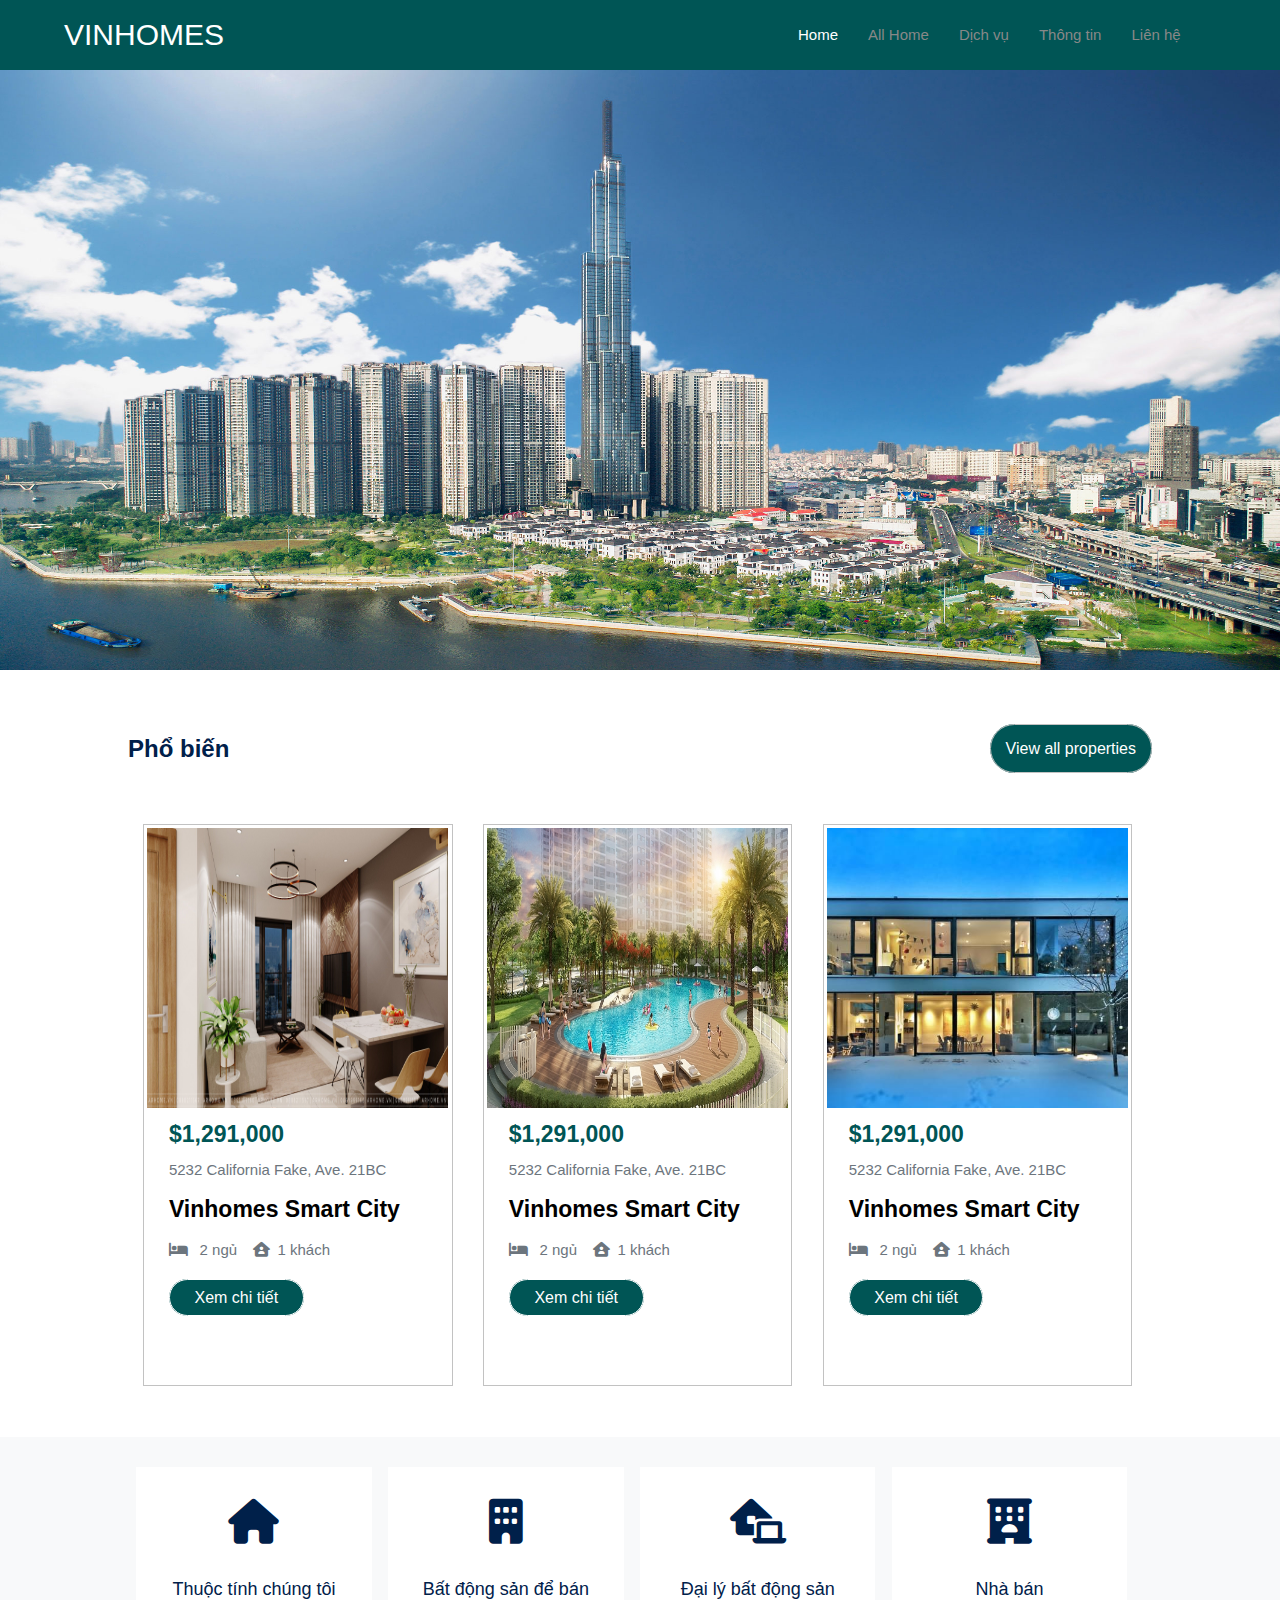
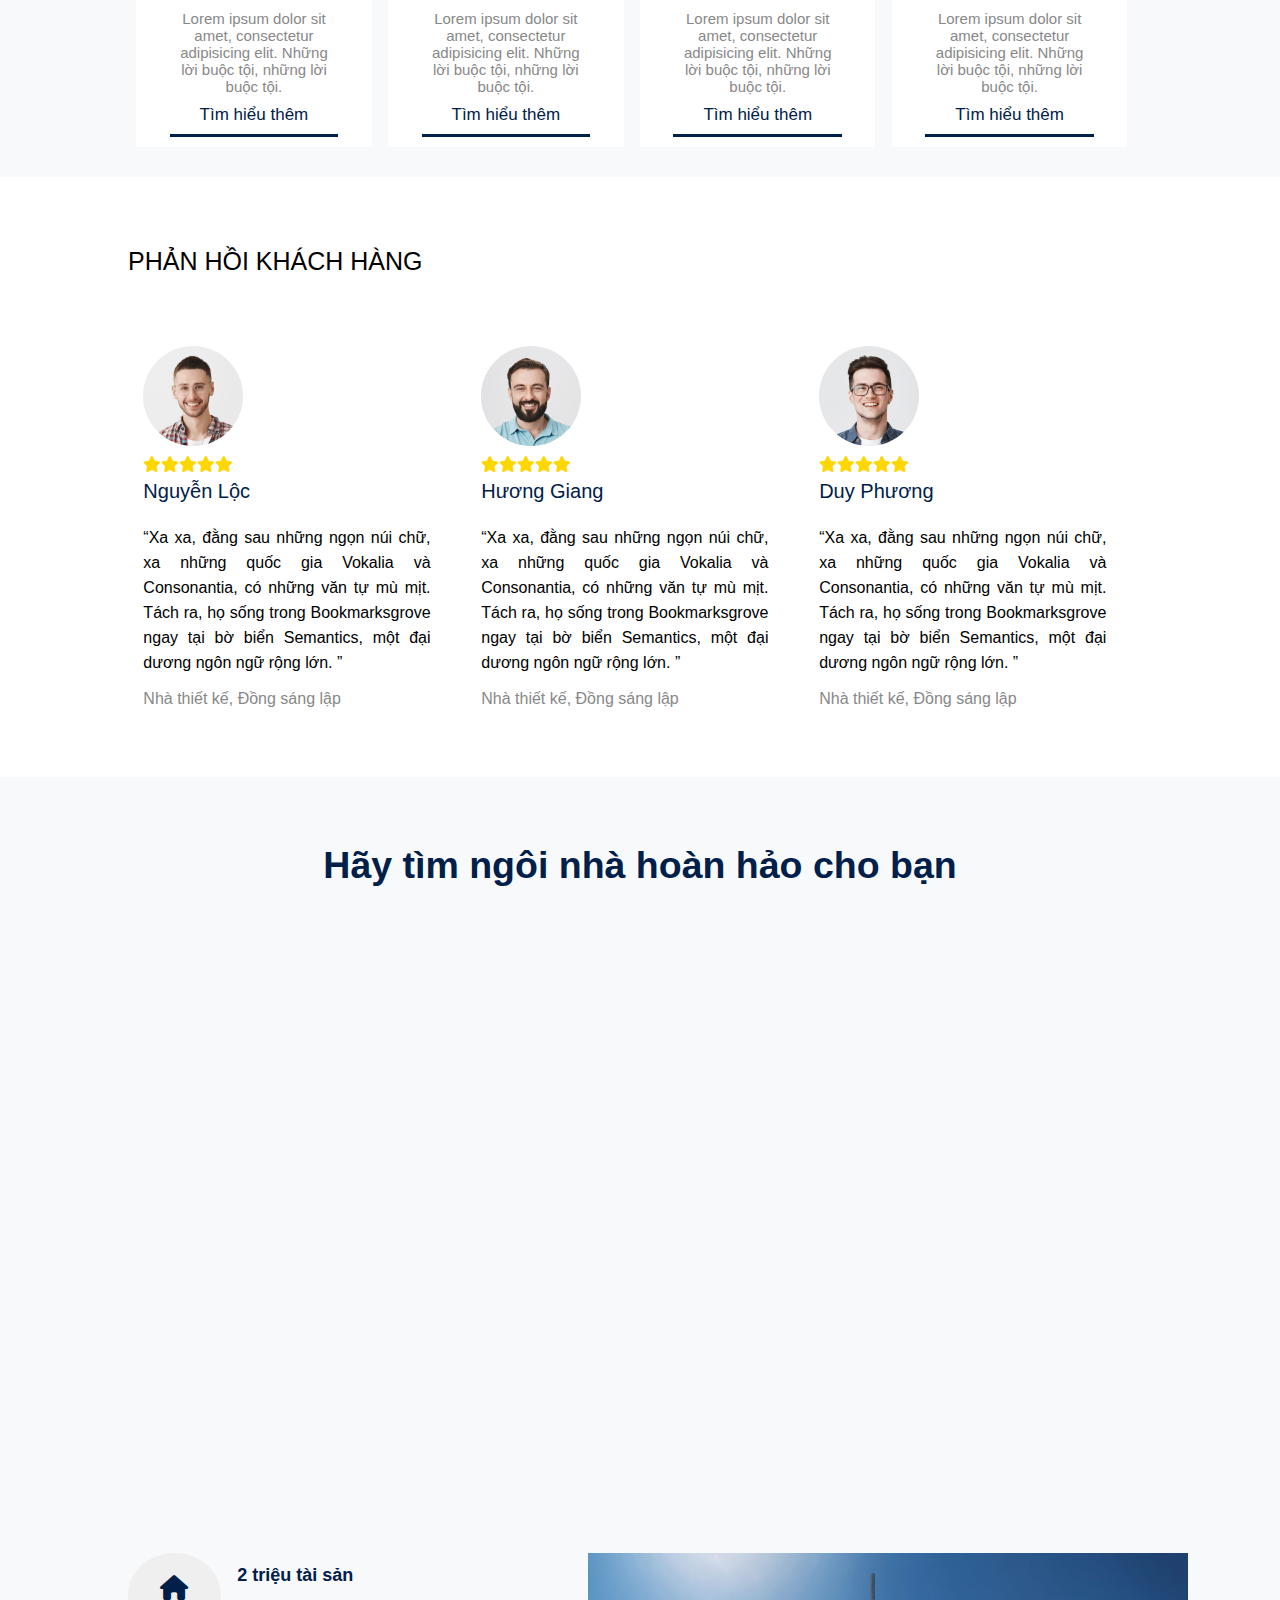
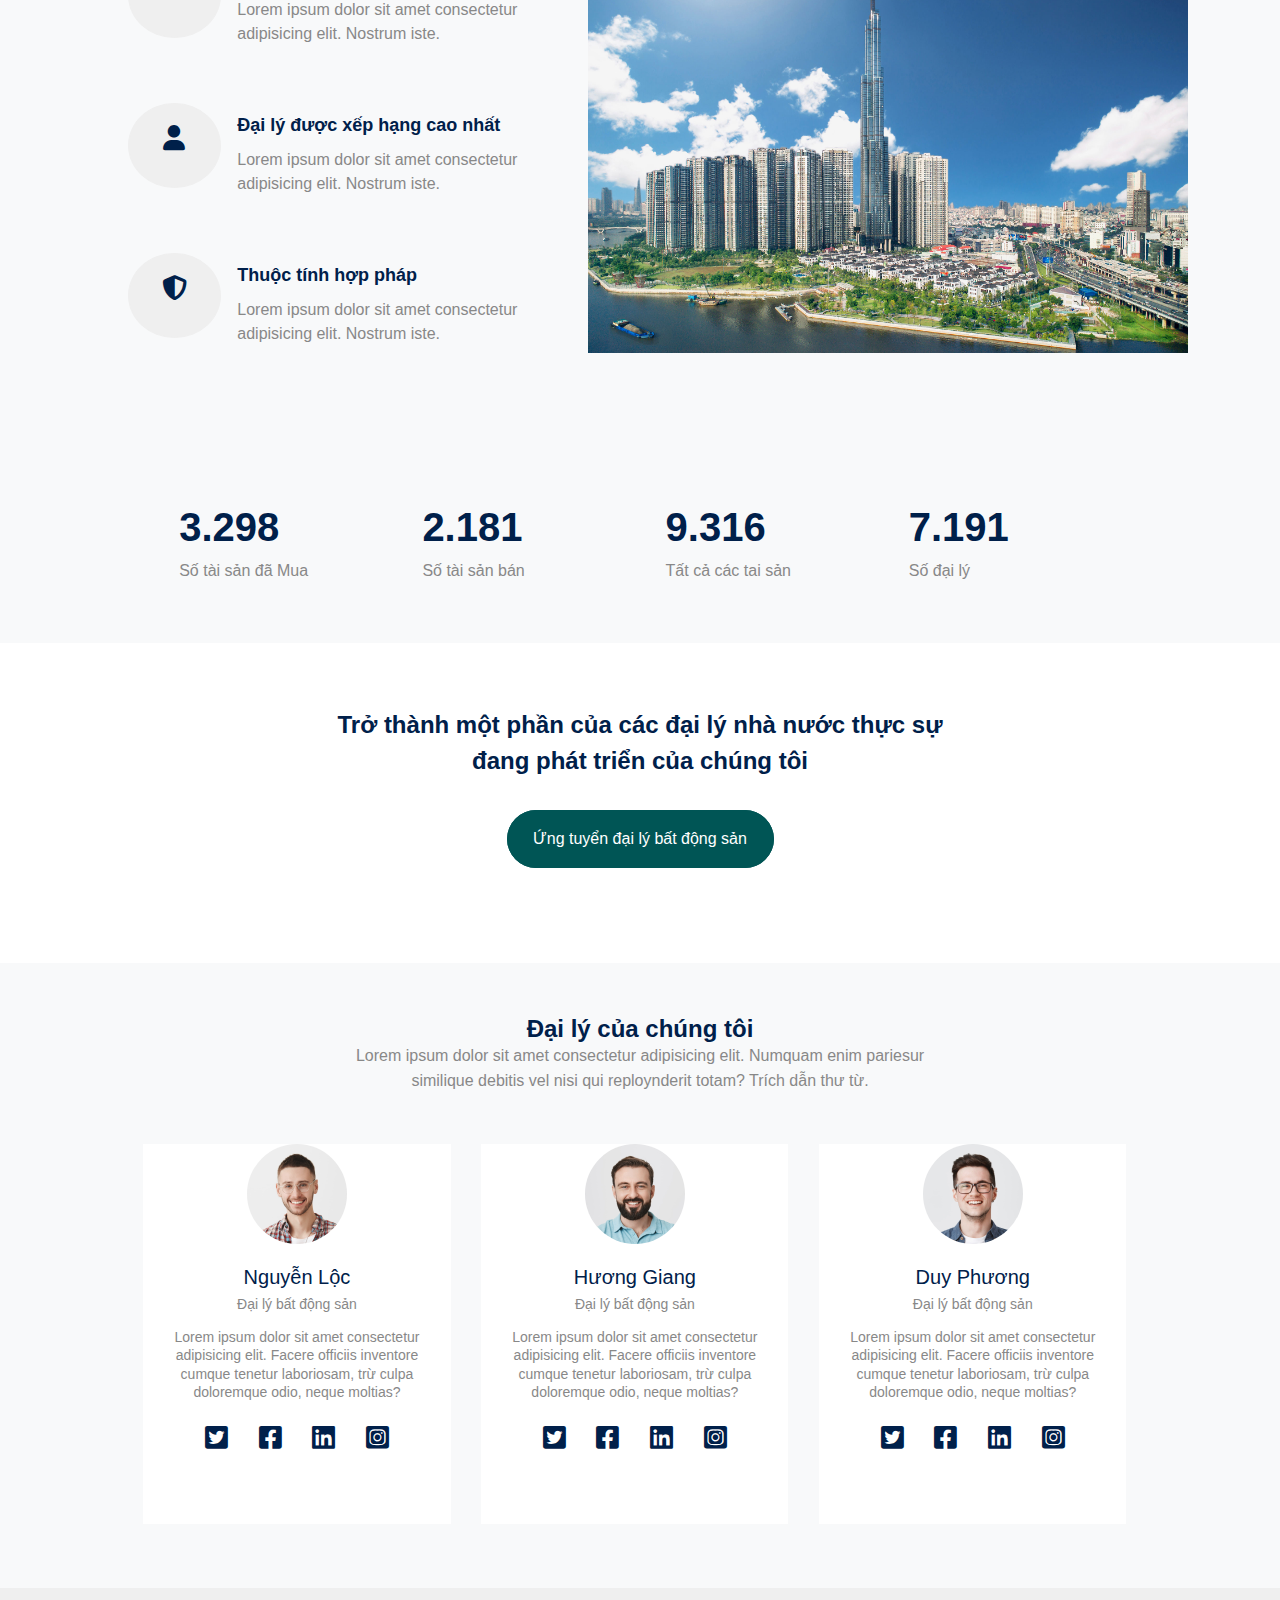
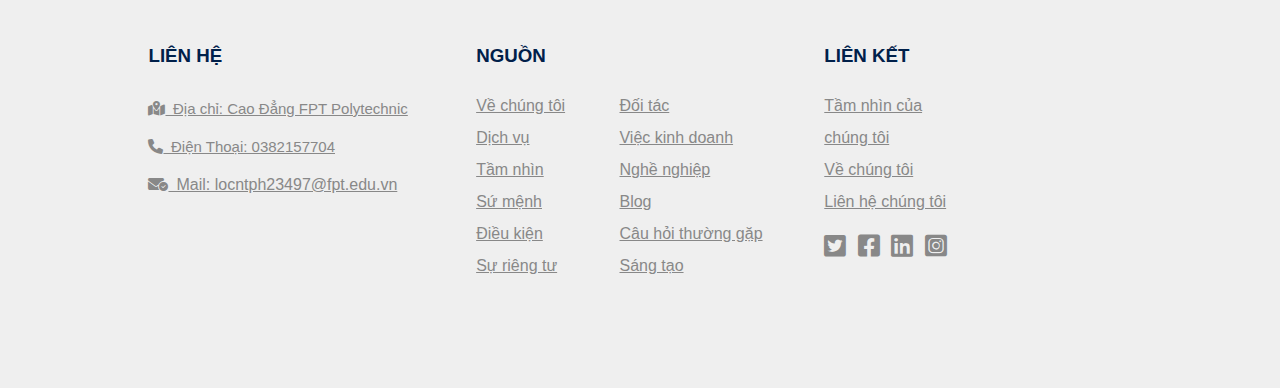
<file: index.html>
<!DOCTYPE html>
<html lang="en">

<head>
    <meta charset="UTF-8">
    <meta http-equiv="X-UA-Compatible" content="IE=edge">
    <meta name="viewport" content="width=device-width, initial-scale=1.0">
    <title>Trang chủ </title>
    <link rel="stylesheet" href="trangchu.css">
    <link rel="stylesheet" href="asss/all.css">
</head>

<body> 
    <header>
        <div class="menu">
            <div class="logo"> <a href="trangchu.html">VINHOMES</a></div>
            <ul>
                <li><a href="trangchu.html" style="color:#fff ;">Home</a></li>
                <li><a href="allhome.html">All Home</a></li>
                <li><a href="dichvu.html">Dịch vụ</a></li>
                <li><a href="thongtin.html">Thông tin</a></li>
                <li><a href="lienhe.html">Liên hệ</a></li>
            </ul>
        </div>
    </header>
    <nav><img src="images/bia1.jpg" alt="" width="100%" height="600px"></nav>
    <aside>
        <div class="tieude">
            <div class="tieude1">
                <h2>Phổ biến</h2>
            </div>
            <div class="tieudect"> <a href="allhome.html">View all properties</a> </div>
        </div>
        <div class="sanpham">
            <div class="sanphamct">
                <img src="images/phong1.jpg" alt="" class="anhsanpham">
                <div class="giatien">$1,291,000</div>
                <div class="diachi">5232 California Fake, Ave. 21BC</div>
                <div class="quocgia">Vinhomes Smart City</div>
                <div class="iconct"><i class="fa-solid fa-bed"></i> &#8194;2 ngủ &#8194; <i
                        class="fa-solid fa-house-user"></i>&#8194;1 khách </div>
                <div class="chitietsp"><a href="chitietsp.html">Xem chi tiết</a></div>
            </div>
            <div class="sanphamct">
                <img src="images/bia3.jpg" alt="" class="anhsanpham">
                <div class="giatien">$1,291,000</div>
                <div class="diachi">5232 California Fake, Ave. 21BC</div>
                <div class="quocgia">Vinhomes Smart City</div>
                <div class="iconct"><i class="fa-solid fa-bed"></i> &#8194;2 ngủ &#8194; <i
                        class="fa-solid fa-house-user"></i>&#8194;1 khách </div>
                <div class="chitietsp"><a href="chitietsp.html">Xem chi tiết</a></div>
            </div>
            <div class="sanphamct">
                <img src="images/img_4.jpg" alt="" class="anhsanpham">
                <div class="giatien">$1,291,000</div>
                <div class="diachi">5232 California Fake, Ave. 21BC</div>
                <div class="quocgia">Vinhomes Smart City</div>
                <div class="iconct"><i class="fa-solid fa-bed"></i> &#8194;2 ngủ &#8194; <i
                        class="fa-solid fa-house-user"></i>&#8194;1 khách </div>
                <div class="chitietsp"><a href="chitietsp.html">Xem chi tiết </a></div>
            </div>
        </div>
        <div class="lienhe">
            <div class="lienketc">
                <div class="nhalk"><i class="fa-solid fa-house"></i></div>
                <div class="ndlk">Thuộc tính chúng tôi</div>
                <div class="ndan">Lorem ipsum dolor sit amet, consectetur adipisicing elit. Những lời buộc tội, những
                    lời buộc tội.</div>
                <div class="ctlk"><a href="chitietsp.html"> Tìm hiểu thêm </a></div>
            </div>
            <div class="lienketc">
                <div class="nhalk"><i class="fa-solid fa-building"></i></div>
                <div class="ndlk">Bất động sản để bán</div>
                <div class="ndan">Lorem ipsum dolor sit amet, consectetur adipisicing elit. Những lời buộc tội, những
                    lời buộc tội.</div>
                <div class="ctlk"><a href="chitietsp.html"> Tìm hiểu thêm </a></div>
            </div>
            <div class="lienketc">
                <div class="nhalk"> <i class="fa-solid fa-house-laptop"></i></div>
                <div class="ndlk">Đại lý bất động sản</div>
                <div class="ndan">Lorem ipsum dolor sit amet, consectetur adipisicing elit. Những lời buộc tội, những
                    lời buộc tội.</div>
                <div class="ctlk"><a href="chitietsp.html"> Tìm hiểu thêm </a></div>
            </div>
            <div class="lienketc">
                <div class="nhalk"><i class="fa-solid fa-hotel"></i></div>
                <div class="ndlk">Nhà bán</div>
                <div class="ndan">Lorem ipsum dolor sit amet, consectetur adipisicing elit. Những lời buộc tội, những
                    lời buộc tội.</div>
                <div class="ctlk"><a href="chitietsp.html"> Tìm hiểu thêm </a></div>
            </div>
        </div>
        <div class="danhgia">
            <div class="danhgiakh">PHẢN HỒI KHÁCH HÀNG </div>
            <div class="danhgiact">

                <img src="images/person_1-min.jpg" alt="" class="anhkh">
                <div class="sao"><i class="fa-solid fa-star"></i><i class="fa-solid fa-star"></i><i
                        class="fa-solid fa-star"></i><i class="fa-solid fa-star"></i><i class="fa-solid fa-star"></i>
                </div>
                <div class="tenkh">Nguyễn Lộc</div>
                <div class="dgkh">“Xa xa, đằng sau những ngọn núi chữ, xa những quốc gia Vokalia và Consonantia, có
                    những văn tự mù mịt. Tách ra, họ sống trong Bookmarksgrove ngay tại bờ biển Semantics, một đại dương
                    ngôn ngữ rộng lớn. ”</div>
                <div class="vaitro">Nhà thiết kế, Đồng sáng lập</div>
            </div>
            <div class="danhgiact">

                <img src="images/person_2-min.jpg" alt="" class="anhkh">
                <div class="sao"><i class="fa-solid fa-star"></i><i class="fa-solid fa-star"></i><i
                        class="fa-solid fa-star"></i><i class="fa-solid fa-star"></i><i class="fa-solid fa-star"></i>
                </div>
                <div class="tenkh">Hương Giang</div>
                <div class="dgkh">“Xa xa, đằng sau những ngọn núi chữ, xa những quốc gia Vokalia và Consonantia, có
                    những văn tự mù mịt. Tách ra, họ sống trong Bookmarksgrove ngay tại bờ biển Semantics, một đại dương
                    ngôn ngữ rộng lớn. ”</div>
                <div class="vaitro">Nhà thiết kế, Đồng sáng lập</div>
            </div>
            <div class="danhgiact">

                <img src="images/person_3-min.jpg" alt="" class="anhkh">
                <div class="sao"><i class="fa-solid fa-star"></i><i class="fa-solid fa-star"></i><i
                        class="fa-solid fa-star"></i><i class="fa-solid fa-star"></i><i class="fa-solid fa-star"></i>
                </div>
                <div class="tenkh">Duy Phương</div>
                <div class="dgkh">“Xa xa, đằng sau những ngọn núi chữ, xa những quốc gia Vokalia và Consonantia, có
                    những văn tự mù mịt. Tách ra, họ sống trong Bookmarksgrove ngay tại bờ biển Semantics, một đại dương
                    ngôn ngữ rộng lớn. ”</div>
                <div class="vaitro">Nhà thiết kế, Đồng sáng lập</div>
            </div>
        </div>

        <div class="timkiemnha">
            <div class="tknha">
                <h2>Hãy tìm ngôi nhà hoàn hảo cho bạn</h2>
            </div>
            <div class="tknhacon"><iframe width="80%" height="550px" src="https://www.youtube.com/embed/GQHoTllft40" title="YouTube video player" frameborder="0" allow="accelerometer; autoplay; clipboard-write; encrypted-media; gyroscope; picture-in-picture" allowfullscreen></iframe></div>
            <div class="tkct">
                <div class="taisan">
                    <div class="taisan1">
                        <div class="tkicon"><i class="fa-solid fa-house"></i></div>
                        <div class="tknd1">2 triệu tài sản</div>
                        <div class="tknd2">Lorem ipsum dolor sit amet consectetur <br> adipisicing elit. Nostrum iste.
                        </div>
                    </div>
                    <div class="taisan1">
                        <div class="tkicon"><i class="fa-solid fa-user"></i></div>
                        <div class="tknd1">Đại lý được xếp hạng cao nhất</div>
                        <div class="tknd2">Lorem ipsum dolor sit amet consectetur <br> adipisicing elit. Nostrum iste.
                        </div>
                    </div>
                    <div class="taisan1">   
                        <div class="tkicon"><i class="fa-solid fa-shield-halved"></i></div>
                        <div class="tknd1">
                            Thuộc tính hợp pháp</div>
                        <div class="tknd2">Lorem ipsum dolor sit amet consectetur <br> adipisicing elit. Nostrum iste.
                        </div>
                    </div>
                </div>

                <div class="anhtaisan"><img src="images/bia1.jpg" alt="" class="anhts1"></div>

            </div>
            <div class="muats">
                <div class="muats1">
                    <div class="ts1">3.298</div>
                    <div class="ts2">Số tài sản đã Mua</div>
                </div>
                <div class="muats1">
                    <div class="ts1">2.181</div>
                    <div class="ts2">Số tài sản bán</div>
                </div>
                <div class="muats1">
                    <div class="ts1">9.316</div>
                    <div class="ts2">Tất cả các tai sản</div>
                </div>
                <div class="muats1">
                    <div class="ts1">7.191</div>
                    <div class="ts2">Số đại lý</div>
                </div>

            </div>
        </div>
        <div class="ungtuyen">
            <div class="utuyen">
                <h2>Trở thành một phần của các đại lý nhà nước thực sự <br> đang phát triển của chúng tôi</h2>
            </div>
            <div class="utclick"><a href="lienhe.html">Ứng tuyển đại lý bất động sản </a></div>
        </div>
        <div class="daily">
            <div class="dlnha">
                <h2>Đại lý của chúng tôi</h2>
            </div>
            <div class="dlnhacon">Lorem ipsum dolor sit amet consectetur adipisicing elit. Numquam enim pariesur
                similique debitis vel nisi qui reploynderit totam? Trích dẫn thư từ.</div>
            <div class="dlct">
                <div class="dlct1"><img src="images/person_1-min.jpg" alt="" class="dlanh"></div>
                <div class="dlct2">Nguyễn Lộc</div>
                <div class="dlct3">Đại lý bất động sản</div>
                <div class="dlct4">Lorem ipsum dolor sit amet consectetur adipisicing elit. Facere officiis inventore
                    cumque tenetur laboriosam, trừ culpa doloremque odio, neque moltias? </div>
                <div class="lkxht">
                    <div class="lkxh"><a href="https://www.facebook.com/profile.php?id=100019308222794"><i class="fa-brands fa-twitter-square"></i></a></div>
                    <div class="lkxh"><a href="https://www.facebook.com/profile.php?id=100019308222794"><i class="fa-brands fa-facebook-square"></i></a></div>
                    <div class="lkxh"><a href="https://www.facebook.com/profile.php?id=100019308222794"><i class="fa-brands fa-linkedin"></i></a></div>
                    <div class="lkxh"><a href="https://www.facebook.com/profile.php?id=100019308222794"><i class="fa-brands fa-instagram-square"></i></a></div>
                </div>
            </div>
            <div class="dlct">
                <div class="dlct1"><img src="images/person_2-min.jpg" alt="" class="dlanh"></div>
                <div class="dlct2">Hương Giang</div>
                <div class="dlct3">Đại lý bất động sản</div>
                <div class="dlct4">Lorem ipsum dolor sit amet consectetur adipisicing elit. Facere officiis inventore
                    cumque tenetur laboriosam, trừ culpa doloremque odio, neque moltias? </div>
                <div class="lkxht">
                    <div class="lkxh"><a href="https://www.facebook.com/profile.php?id=100019308222794"><i class="fa-brands fa-twitter-square"></i></a></div>
                    <div class="lkxh"><a href="https://www.facebook.com/profile.php?id=100019308222794"><i class="fa-brands fa-facebook-square"></i></a></div>
                    <div class="lkxh"><a href="https://www.facebook.com/profile.php?id=100019308222794"><i class="fa-brands fa-linkedin"></i></a></div>
                    <div class="lkxh"><a href="https://www.facebook.com/profile.php?id=100019308222794"><i class="fa-brands fa-instagram-square"></i></a></div>
                </div>
            </div>
            <div class="dlct">
                <div class="dlct1"><img src="images/person_3-min.jpg" alt="" class="dlanh"></div>
                <div class="dlct2">Duy Phương</div>
                <div class="dlct3">Đại lý bất động sản</div>
                <div class="dlct4">Lorem ipsum dolor sit amet consectetur adipisicing elit. Facere officiis inventore
                    cumque tenetur laboriosam, trừ culpa doloremque odio, neque moltias? </div>
                <div class="lkxht">
                    <div class="lkxh"><a href="https://www.facebook.com/profile.php?id=100019308222794"><i class="fa-brands fa-twitter-square"></i></a></div>
                    <div class="lkxh"><a href="https://www.facebook.com/profile.php?id=100019308222794"><i class="fa-brands fa-facebook-square"></i></a></div>
                    <div class="lkxh"><a href="https://www.facebook.com/profile.php?id=100019308222794"><i class="fa-brands fa-linkedin"></i></a></div>
                    <div class="lkxh"><a href="https://www.facebook.com/profile.php?id=100019308222794"><i class="fa-brands fa-instagram-square"></i></a></div>
                </div>
            </div>
        </div>
    </aside>
    <footer>
        <div class="nguon">
            <h3>LIÊN HỆ</h3>
            <p class="dcfpt"><a href=""> <i class="fa-solid fa-map-location-dot"></i>&#8194;Địa chỉ: Cao Đẳng FPT
                    Polytechnic</a></p>
            <p class="dcfpt"><a href=""> <i class="fa-solid fa-phone"></i>&#8194;Điện Thoại: 0382157704 </a></p>
            <p class="dcct"><a href=""><i class="fa-solid fa-envelope-circle-check"></i>&#8194;Mail:
                    locntph23497@fpt.edu.vn</a></p>
        </div>
        <div class="nguon">
            <h3>NGUỒN</h3>
            <ul class="nguon1">
                <li><a href="#">Về chúng tôi</a></li>
                <li><a href="#">Dịch vụ</a></li>
                <li><a href="#">Tầm nhìn</a></li>
                <li><a href="#">Sứ mệnh</a></li>
                <li><a href="#">Điều kiện</a></li>
                <li><a href="#">Sự riêng tư</a></li>
            </ul>
            <ul class="nguon2">
                <li><a href="#">Đối tác</a></li>
                <li><a href="#">Việc kinh doanh</a></li>
                <li><a href="#">Nghề nghiệp</a></li>
                <li><a href="#">Blog</a></li>
                <li><a href="#">Câu hỏi thường gặp</a></li>
                <li><a href="#">Sáng tạo</a></li>
            </ul>

        </div>
        <div class="nguon4">
            <h3>LIÊN KẾT</h3>
            <ul class="nguon1">
                <li><a href="#">Tầm nhìn của chúng tôi</a></li>
                <li><a href="#">Về chúng tôi</a></li>
                <li><a href="#">Liên hệ chúng tôi</a></li>
            </ul>
            <ul class="nguon3">
                <li><a href="https://www.facebook.com/profile.php?id=100019308222794"><i class="fa-brands fa-twitter-square"></i></a></li>
                <li><a href="https://www.facebook.com/profile.php?id=100019308222794"><i class="fa-brands fa-facebook-square"></i></a></li>
                <li><a href="https://www.facebook.com/profile.php?id=100019308222794"><i class="fa-brands fa-linkedin"></i></a></li>
                <li><a href="https://www.facebook.com/profile.php?id=100019308222794"><i class="fa-brands fa-instagram-square"></i></a></li>
            </ul>
        </div>

    </footer>
</body>

</html>
</file>
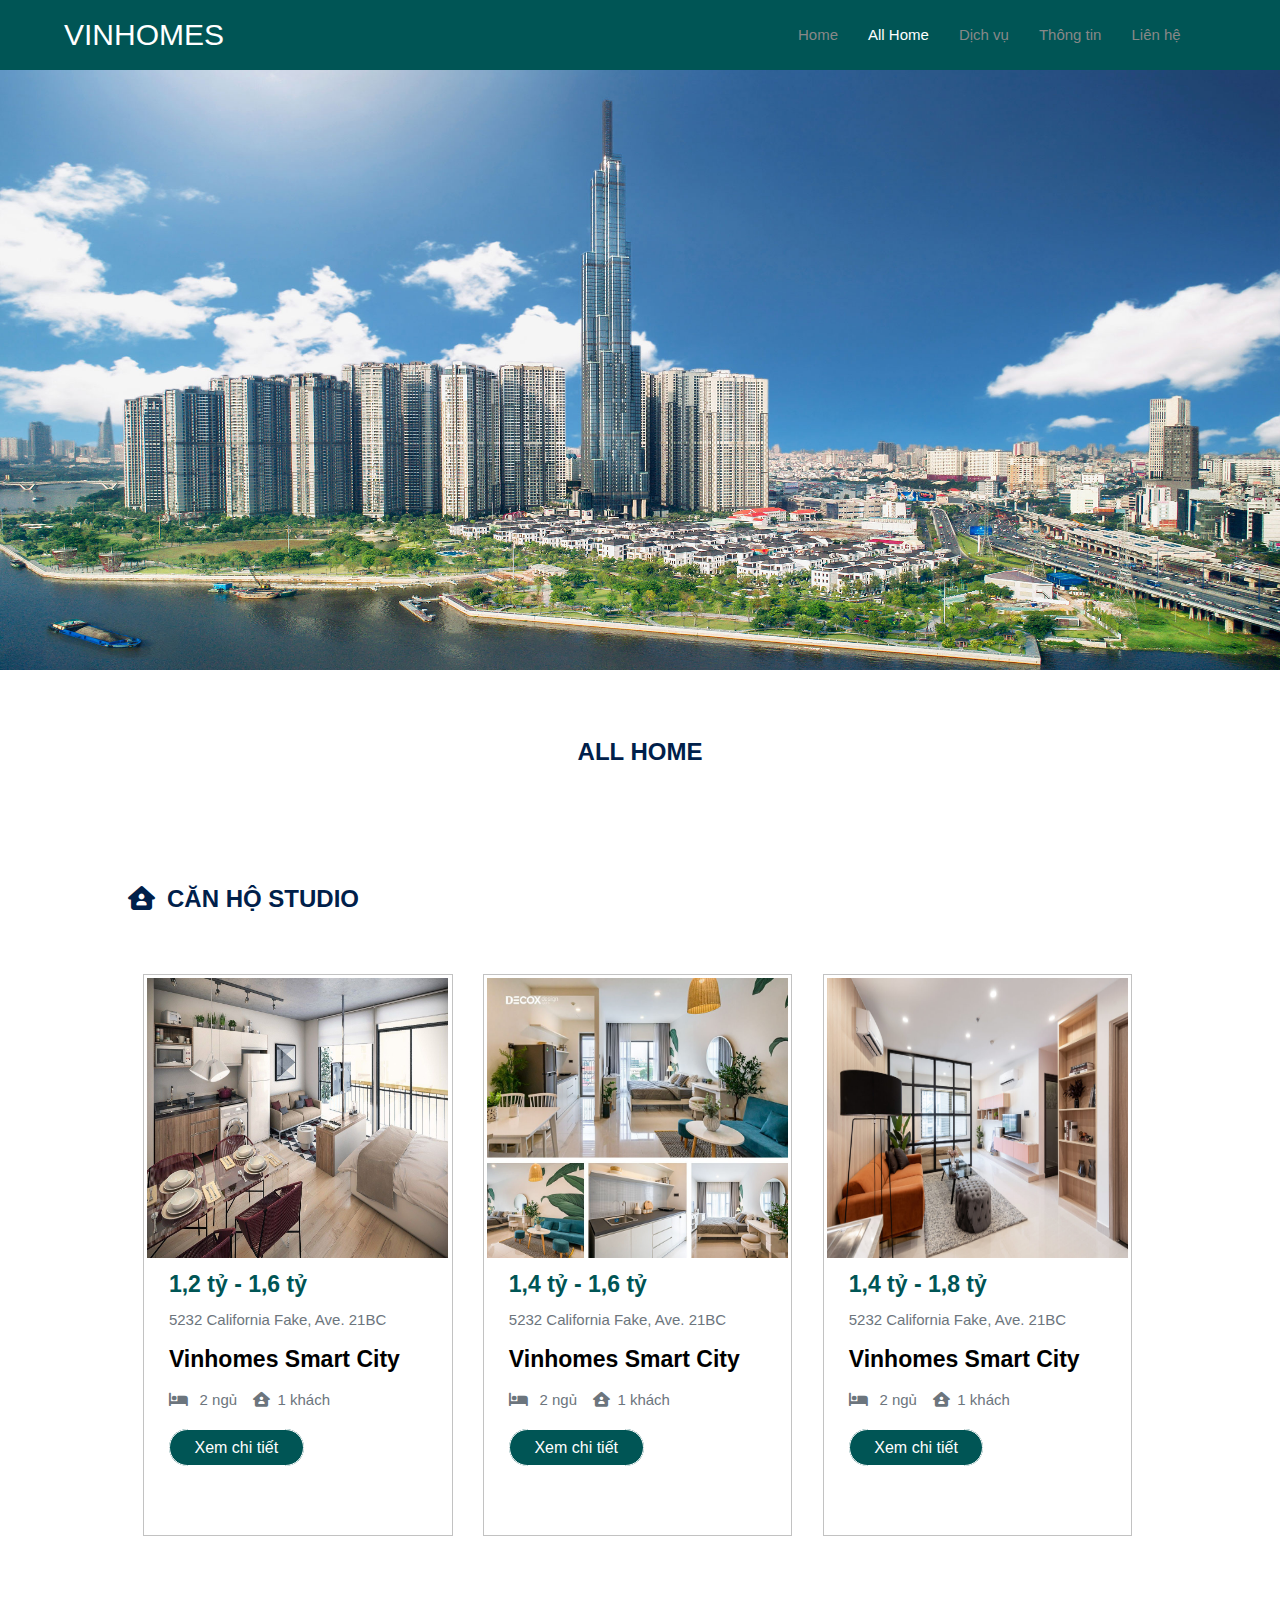
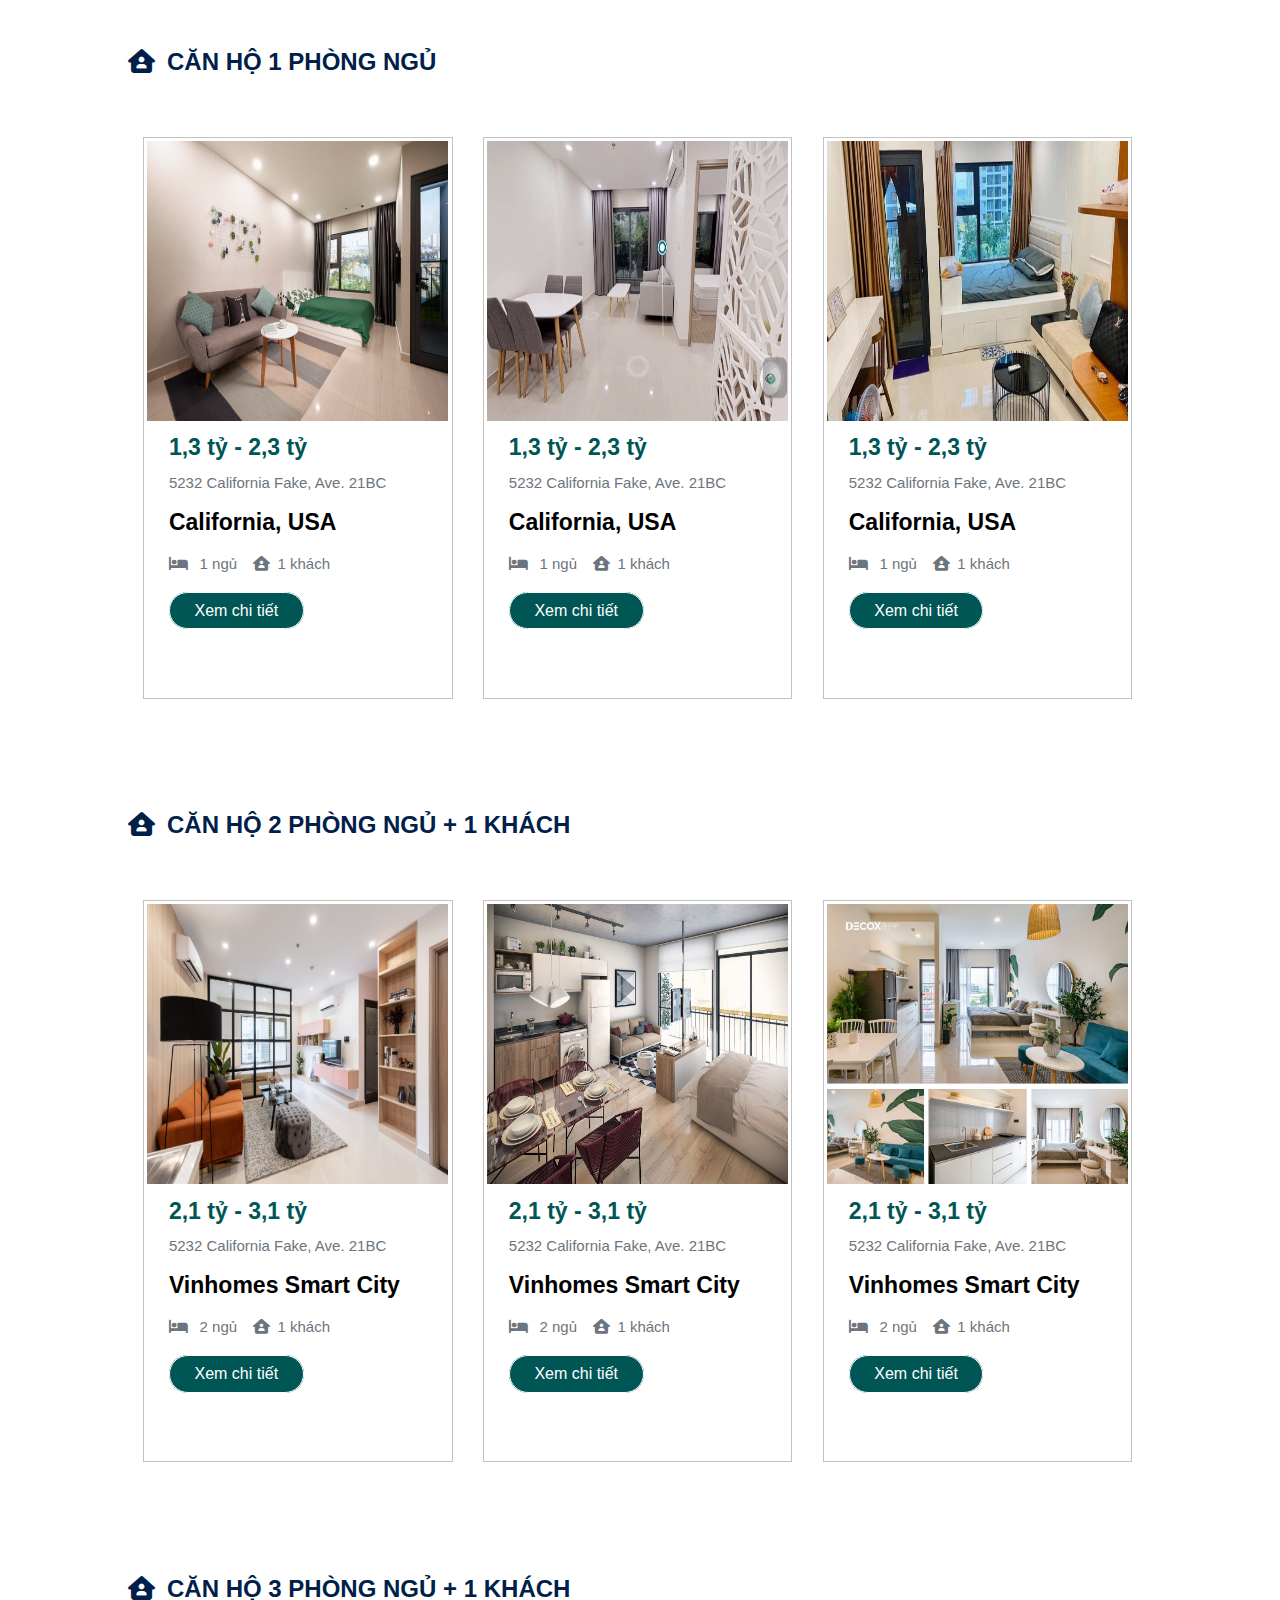
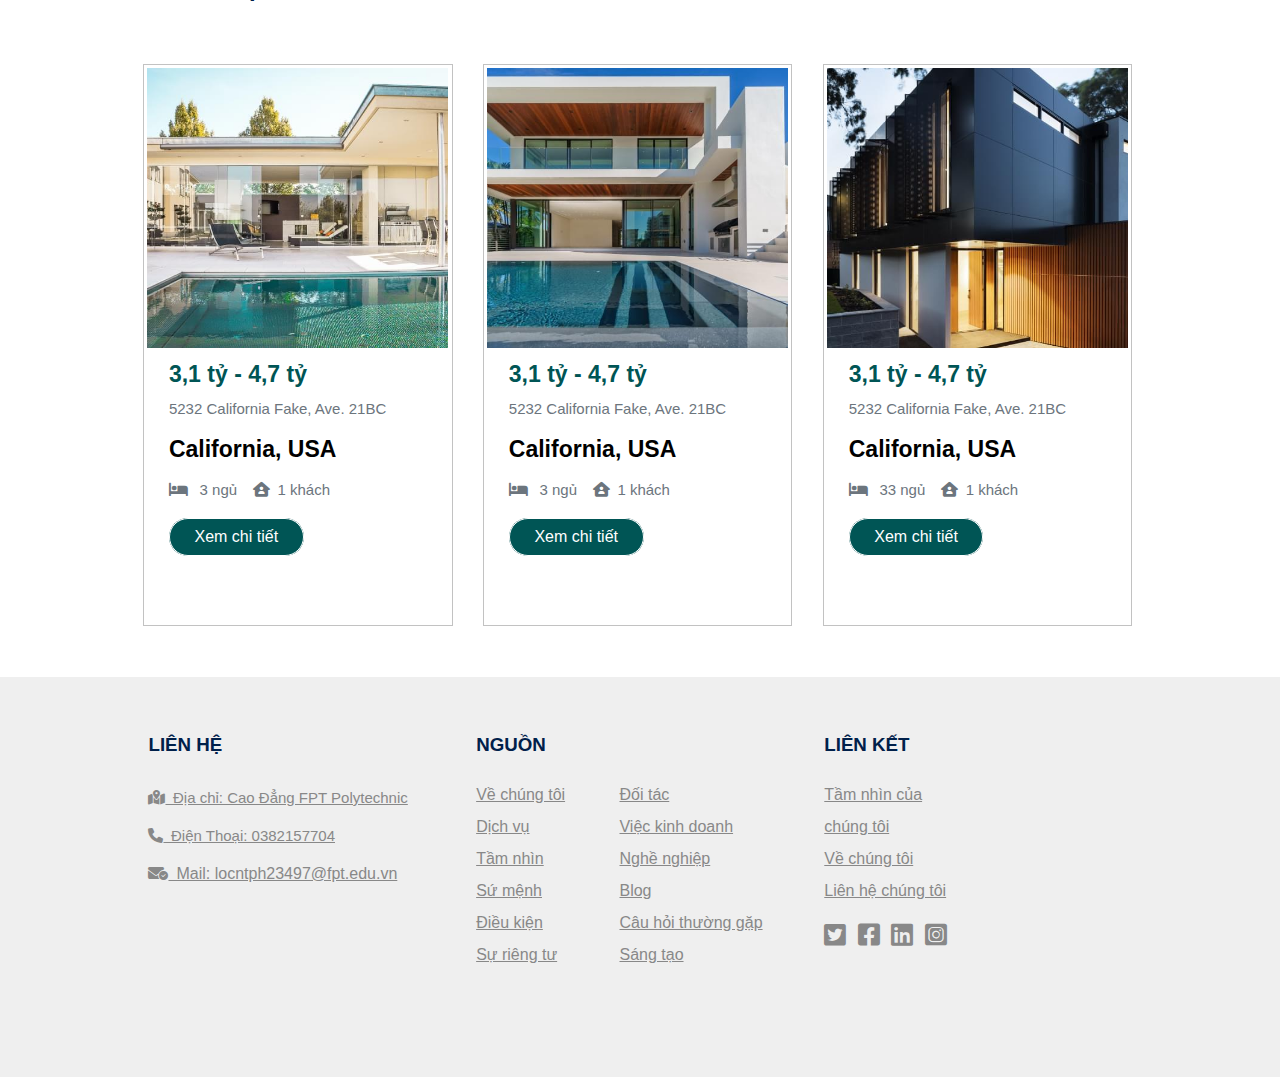
<file: allhome.html>
<!DOCTYPE html>
<html lang="en">

<head>
    <meta charset="UTF-8">
    <meta http-equiv="X-UA-Compatible" content="IE=edge">
    <meta name="viewport" content="width=device-width, initial-scale=1.0">
    <title>All Home </title>
    <link rel="stylesheet" href="trangchu.css">
    <link rel="stylesheet" href="asss/all.css">
</head>

<body>
    <header>
        <div class="menu">
            <div class="logo"> <a href="index.html">VINHOMES</a></div>

            <ul>
                <li><a href="index.html">Home</a></li>
                <li><a href="allhome.html" style="color:#fff ;">All Home</a></li>
                <li><a href="dichvu.html">Dịch vụ</a></li>
                <li><a href="thongtin.html">Thông tin</a></li>
                <li><a href="lienhe.html">Liên hệ</a></li>
            </ul>
        </div>
    </header>
    <nav><img src="images/bia1.jpg" alt="" width="100%" height="600px"></nav>
    <aside>
        <div class="tieude">
            <div class="dlnha">
                <h2>ALL HOME</h2>
            </div>
        </div>
        <div class="tieude1">
            <h2><i class="fa-solid fa-house-user"></i>&#8194;CĂN HỘ STUDIO</h2>
        </div>
        <div class="sanpham">
            <div class="sanphamct">
                <img src="images/studio1.jpg" alt="" class="anhsanpham">
                <div class="giatien">1,2 tỷ - 1,6 tỷ</div>
                <div class="diachi">5232 California Fake, Ave. 21BC</div>
                <div class="quocgia">Vinhomes Smart City</div>
                <div class="iconct"><i class="fa-solid fa-bed"></i> &#8194;2 ngủ &#8194; <i
                        class="fa-solid fa-house-user"></i>&#8194;1 khách </div>
                <div class="chitietsp"><a href="chitietsp.html">Xem chi tiết</a></div>
            </div>
            <div class="sanphamct">
                <img src="images/studio2.jpg" alt="" class="anhsanpham">
                <div class="giatien">1,4 tỷ - 1,6 tỷ</div>
                <div class="diachi">5232 California Fake, Ave. 21BC</div>
                <div class="quocgia">Vinhomes Smart City</div>
                <div class="iconct"><i class="fa-solid fa-bed"></i> &#8194;2 ngủ &#8194; <i
                        class="fa-solid fa-house-user"></i>&#8194;1 khách </div>
                <div class="chitietsp"><a href="chitietsp.html">Xem chi tiết</a></div>
            </div>
            <div class="sanphamct">
                <img src="images/studio3.jpg" alt="" class="anhsanpham">
                <div class="giatien">1,4 tỷ - 1,8 tỷ</div>
                <div class="diachi">5232 California Fake, Ave. 21BC</div>
                <div class="quocgia">Vinhomes Smart City</div>
                <div class="iconct"><i class="fa-solid fa-bed"></i> &#8194;2 ngủ &#8194; <i
                        class="fa-solid fa-house-user"></i>&#8194;1 khách </div>
                <div class="chitietsp"><a href="chitietsp.html">Xem chi tiết </a></div>
            </div>
        </div>
        <div class="tieude1">
            <h2><i class="fa-solid fa-house-user"></i>&#8194;CĂN HỘ 1 PHÒNG NGỦ</h2>
        </div>
        <div class="sanpham">
            <div class="sanphamct">
                <img src="images/1ngu.jpg" alt="" class="anhsanpham">
                <div class="giatien">1,3 tỷ - 2,3 tỷ</div>
                <div class="diachi">5232 California Fake, Ave. 21BC</div>
                <div class="quocgia">California, USA</div>
                <div class="iconct"><i class="fa-solid fa-bed"></i> &#8194;1 ngủ &#8194; <i
                        class="fa-solid fa-house-user"></i>&#8194;1 khách </div>
                <div class="chitietsp"><a href="chitietsp.html  ">Xem chi tiết</a></div>
            </div>
            <div class="sanphamct">
                <img src="images/2ngu.jpg" alt="" class="anhsanpham">
                <div class="giatien">1,3 tỷ - 2,3 tỷ</div>
                <div class="diachi">5232 California Fake, Ave. 21BC</div>
                <div class="quocgia">California, USA</div>
                <div class="iconct"><i class="fa-solid fa-bed"></i> &#8194;1 ngủ &#8194; <i
                        class="fa-solid fa-house-user"></i>&#8194;1 khách </div>
                <div class="chitietsp"><a href="chitietsp.html">Xem chi tiết</a></div>
            </div>
            <div class="sanphamct">
                <img src="images/3ngu.jpg" alt="" class="anhsanpham">
                <div class="giatien">1,3 tỷ - 2,3 tỷ</div>
                <div class="diachi">5232 California Fake, Ave. 21BC</div>
                <div class="quocgia">California, USA</div>
                <div class="iconct"><i class="fa-solid fa-bed"></i> &#8194;1 ngủ &#8194; <i
                        class="fa-solid fa-house-user"></i>&#8194;1 khách </div>
                <div class="chitietsp"><a href="chitietsp.html">Xem chi tiết </a></div>
            </div>
        </div>
        <div class="tieude1">
            <h2><i class="fa-solid fa-house-user"></i>&#8194;CĂN HỘ 2 PHÒNG NGỦ + 1 KHÁCH    
            </h2>
        </div>
        <div class="sanpham">
            <div class="sanphamct">
                <img src="images/studio3.jpg" alt="" class="anhsanpham">
                <div class="giatien">2,1 tỷ - 3,1 tỷ</div>
                <div class="diachi">5232 California Fake, Ave. 21BC</div>
                <div class="quocgia">Vinhomes Smart City</div>
                <div class="iconct"><i class="fa-solid fa-bed"></i> &#8194;2 ngủ &#8194; <i
                        class="fa-solid fa-house-user"></i>&#8194;1 khách </div>
                <div class="chitietsp"><a href="chitietsp.html ">Xem chi tiết</a></div>
            </div>
            <div class="sanphamct">
                <img src="images/studio1.jpg" alt="" class="anhsanpham">
                <div class="giatien">2,1 tỷ - 3,1 tỷ</div>
                <div class="diachi">5232 California Fake, Ave. 21BC</div>
                <div class="quocgia">Vinhomes Smart City</div>
                <div class="iconct"><i class="fa-solid fa-bed"></i> &#8194;2 ngủ &#8194; <i
                        class="fa-solid fa-house-user"></i>&#8194;1 khách </div>
                <div class="chitietsp"><a href="chitietsp.html">Xem chi tiết</a></div>
            </div>
            <div class="sanphamct">
                <img src="images/studio2.jpg" alt="" class="anhsanpham">
                <div class="giatien">2,1 tỷ - 3,1 tỷ</div>
                <div class="diachi">5232 California Fake, Ave. 21BC</div>
                <div class="quocgia">Vinhomes Smart City</div>
                <div class="iconct"><i class="fa-solid fa-bed"></i> &#8194;2 ngủ &#8194; <i
                        class="fa-solid fa-house-user"></i>&#8194;1 khách </div>
                <div class="chitietsp"><a href="chitietsp.html">Xem chi tiết </a></div>
            </div>
        </div>
        <div class="tieude1">
            <h2><i class="fa-solid fa-house-user"></i>&#8194;CĂN HỘ 3 PHÒNG NGỦ + 1 KHÁCH   
            </h2>
        </div>
        <div class="sanpham">
            <div class="sanphamct">
                <img src="images/img_5.jpg" alt="" class="anhsanpham">
                <div class="giatien">3,1 tỷ - 4,7 tỷ</div>
                <div class="diachi">5232 California Fake, Ave. 21BC</div>
                <div class="quocgia">California, USA</div>
                <div class="iconct"><i class="fa-solid fa-bed"></i> &#8194;3 ngủ &#8194; <i
                        class="fa-solid fa-house-user"></i>&#8194;1 khách </div>
                <div class="chitietsp"><a href="chitietsp.html  ">Xem chi tiết</a></div>
            </div>
            <div class="sanphamct">
                <img src="images/img_6.jpg" alt="" class="anhsanpham">
                <div class="giatien">3,1 tỷ - 4,7 tỷ</div>
                <div class="diachi">5232 California Fake, Ave. 21BC</div>
                <div class="quocgia">California, USA</div>
                <div class="iconct"><i class="fa-solid fa-bed"></i> &#8194;3 ngủ &#8194; <i
                        class="fa-solid fa-house-user"></i>&#8194;1 khách </div>
                <div class="chitietsp"><a href="chitietsp.html">Xem chi tiết</a></div>
            </div>
            <div class="sanphamct">
                <img src="images/img_7.jpg" alt="" class="anhsanpham">
                <div class="giatien">3,1 tỷ - 4,7 tỷ</div>
                <div class="diachi">5232 California Fake, Ave. 21BC</div>
                <div class="quocgia">California, USA</div>
                <div class="iconct"><i class="fa-solid fa-bed"></i> &#8194;33 ngủ &#8194; <i
                        class="fa-solid fa-house-user"></i>&#8194;1 khách </div>
                <div class="chitietsp"><a href="chitietsp.html">Xem chi tiết </a></div>
            </div>
        </div>


    </aside>
    <footer>
        <div class="nguon">
            <h3>LIÊN HỆ</h3>
            <p class="dcfpt"><a href=""> <i class="fa-solid fa-map-location-dot"></i>&#8194;Địa chỉ: Cao Đẳng FPT
                    Polytechnic</a></p>
            <p class="dcfpt"><a href=""> <i class="fa-solid fa-phone"></i>&#8194;Điện Thoại: 0382157704 </a></p>
            <p class="dcct"><a href=""><i class="fa-solid fa-envelope-circle-check"></i>&#8194;Mail:
                    locntph23497@fpt.edu.vn</a></p>
        </div>
        <div class="nguon">
            <h3>NGUỒN</h3>
            <ul class="nguon1">
                <li><a href="#">Về chúng tôi</a></li>
                <li><a href="#">Dịch vụ</a></li>
                <li><a href="#">Tầm nhìn</a></li>
                <li><a href="#">Sứ mệnh</a></li>
                <li><a href="#">Điều kiện</a></li>
                <li><a href="#">Sự riêng tư</a></li>
            </ul>
            <ul class="nguon2">
                <li><a href="#">Đối tác</a></li>
                <li><a href="#">Việc kinh doanh</a></li>
                <li><a href="#">Nghề nghiệp</a></li>
                <li><a href="#">Blog</a></li>
                <li><a href="#">Câu hỏi thường gặp</a></li>
                <li><a href="#">Sáng tạo</a></li>
            </ul>

        </div>
        <div class="nguon4">
            <h3>LIÊN KẾT</h3>
            <ul class="nguon1">
                <li><a href="#">Tầm nhìn của chúng tôi</a></li>
                <li><a href="#">Về chúng tôi</a></li>
                <li><a href="#">Liên hệ chúng tôi</a></li>
            </ul>
            <ul class="nguon3">
                <li><a href="https://www.facebook.com/profile.php?id=100019308222794"><i
                            class="fa-brands fa-twitter-square"></i></a></li>
                <li><a href="https://www.facebook.com/profile.php?id=100019308222794"><i
                            class="fa-brands fa-facebook-square"></i></a></li>
                <li><a href="https://www.facebook.com/profile.php?id=100019308222794"><i
                            class="fa-brands fa-linkedin"></i></a></li>
                <li><a href="https://www.facebook.com/profile.php?id=100019308222794"><i
                            class="fa-brands fa-instagram-square"></i></a></li>
            </ul>
        </div>

    </footer>
</body>

</html>
</file>
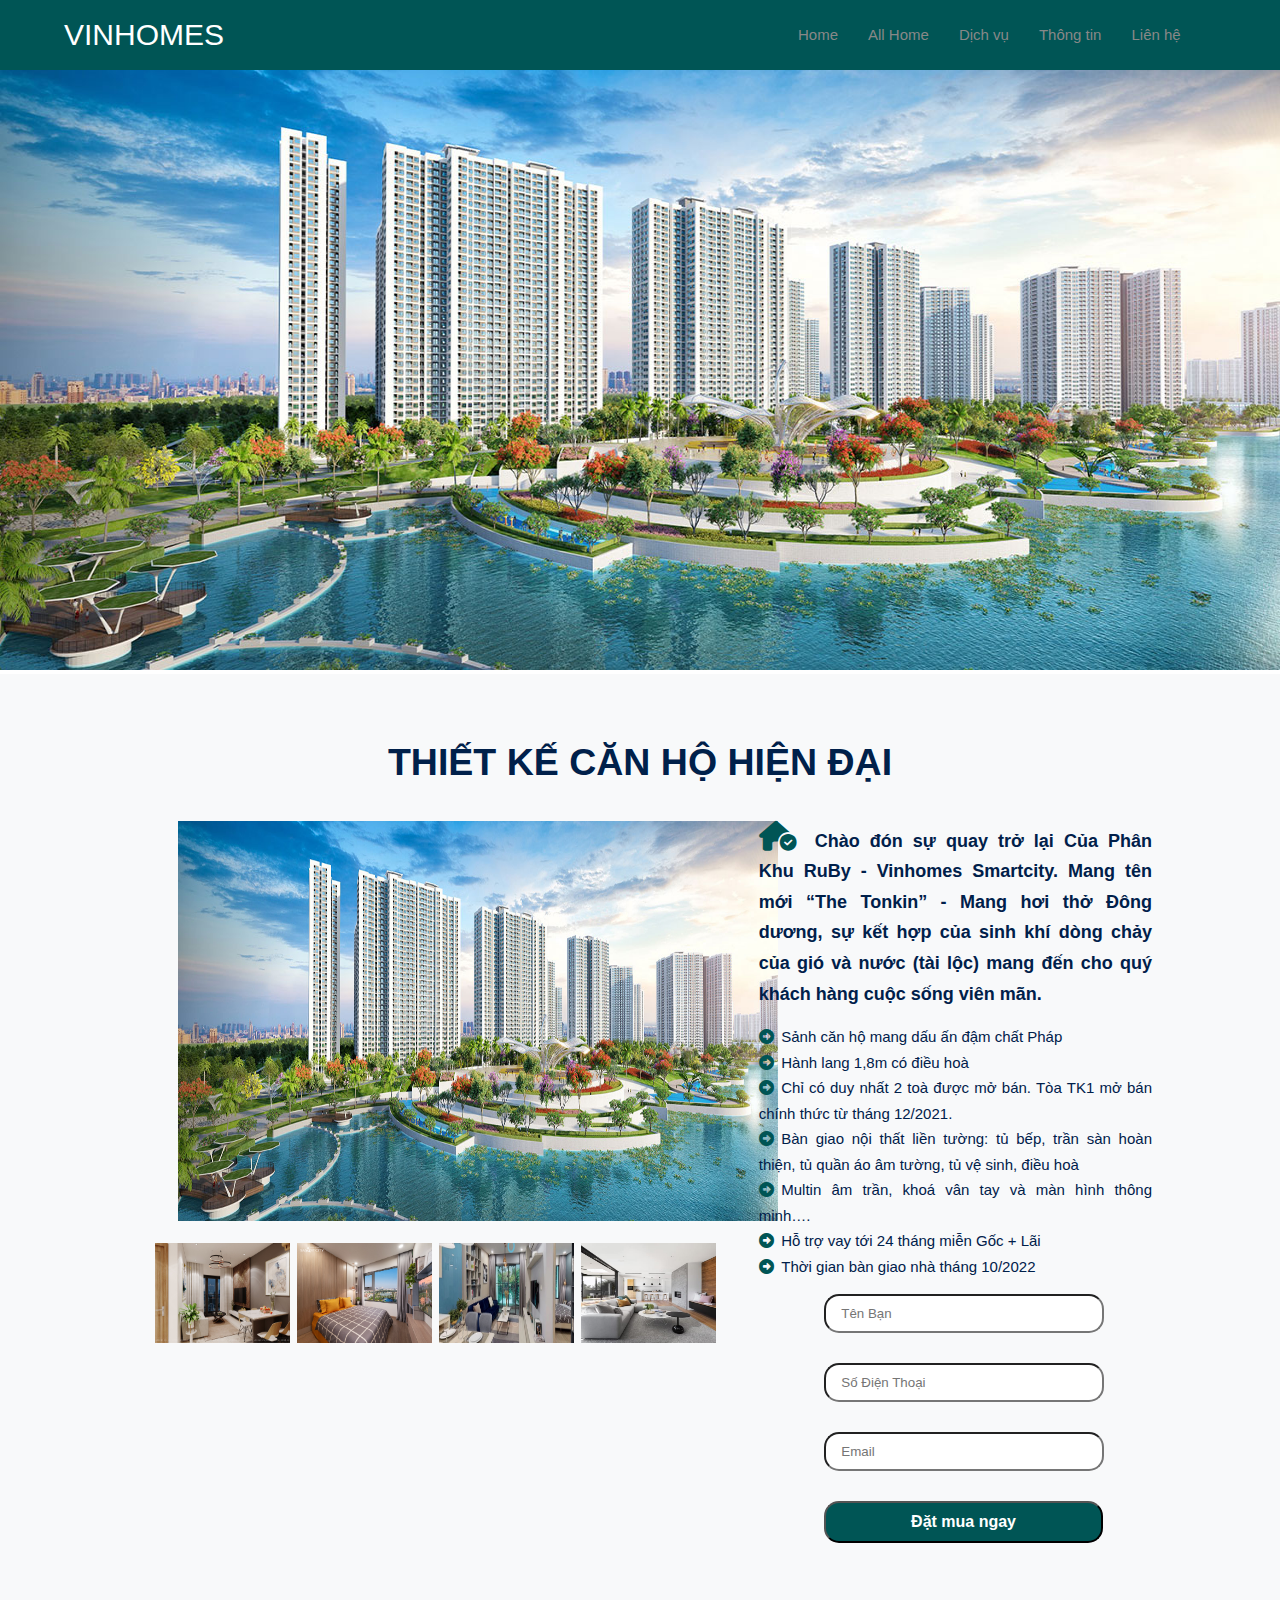
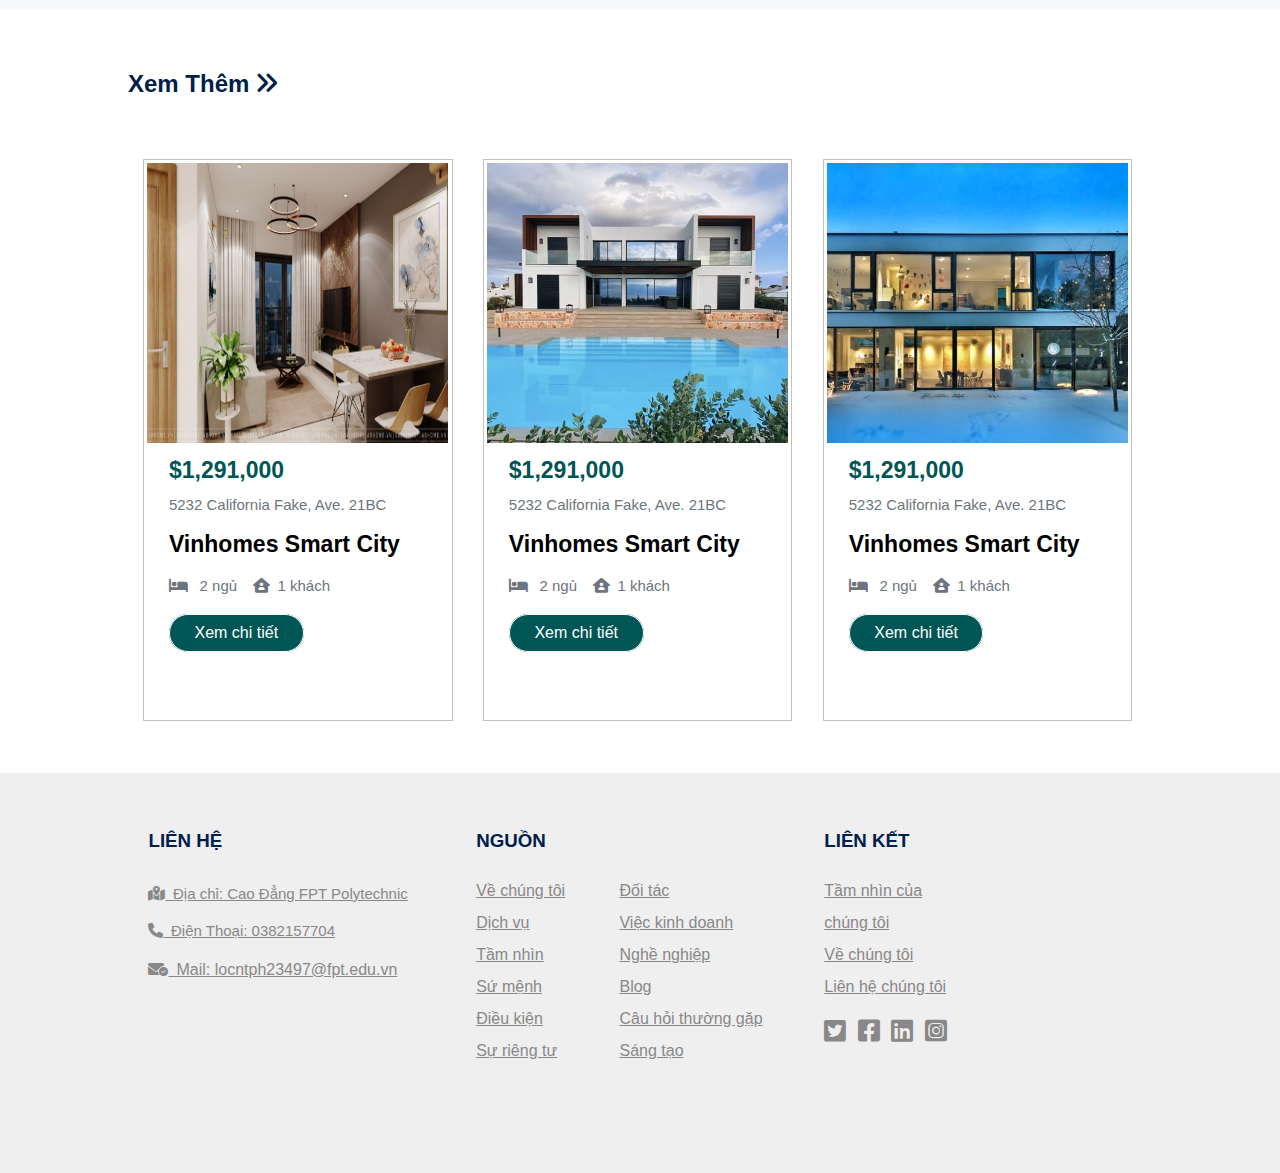
<file: chitietsp.html>
<!DOCTYPE html>
<html lang="en">

<head>
    <meta charset="UTF-8">
    <meta http-equiv="X-UA-Compatible" content="IE=edge">
    <meta name="viewport" content="width=device-width, initial-scale=1.0">
    <title>Thông Tin </title>
    <link rel="stylesheet" href="trangchu.css">
    <link rel="stylesheet" href="asss/all.css">
</head>

<body>
    <header>
        <div class="menu">
            <div class="logo"> <a href="index.html">VINHOMES</a></div>

            <ul>
                <li><a href="index.html">Home</a></li>
                <li><a href="allhome.html">All Home</a></li>
                <li><a href="dichvu.html">Dịch vụ</a></li>
                <li><a href="thongtin.html">Thông tin</a></li>
                <li><a href="lienhe.html">Liên hệ</a></li>
            </ul>
        </div>
    </header>
    <nav><img src="images/bia6.jpg" alt="" width="100%" height="600px"></nav>
    <aside>

        <div class="timkiemnha">
            <div class="tknha">
                <h2>THIẾT KẾ CĂN HỘ HIỆN ĐẠI</h2>
            </div>
            <div class="tkct">
                <div class="anhtaisan"><img src="images/bia6.jpg" alt="" class="anhts1">
                    <div class="anhtscon"><img src="images/phong1.jpg" alt="" class="vincomphong">
                        <img src="images/phong2.jpg" alt="" class="vincomphong">
                        <img src="images/phong3.jpg" alt="" class="vincomphong">
                        <img src="images/img_8.jpg" alt="" class="vincomphong">


                    </div>

                </div>
                <div class="taisan">
                    <div class="ttvincom"><i class="fa-solid fa-house-circle-check"
                            style="color: #005555; font-size:30px ;"></i>&#8194;&#8194;Chào đón sự quay trở lại Của Phân Khu
                        RuBy - Vinhomes Smartcity.
                        Mang tên mới “The Tonkin” - Mang hơi thở Đông dương, sự kết hợp của sinh khí dòng chảy của gió
                        và nước (tài lộc) mang đến cho quý khách hàng cuộc sống viên mãn.</div>
                    <div class="ttvincom1">
                        <i class="fa-solid fa-circle-right" style="color: #005555 ;"></i>&#8194;Sảnh căn hộ mang dấu ấn đậm
                        chất Pháp <br>
                        <i class="fa-solid fa-circle-right" style="color: #005555 ;"></i>&#8194;Hành lang 1,8m có điều
                        hoà<br>
                        <i class="fa-solid fa-circle-right" style="color: #005555 ;"></i>&#8194;Chỉ có duy nhất 2 toà được mở
                        bán. Tòa TK1 mở bán chính thức từ tháng 12/2021.<br>
                        <i class="fa-solid fa-circle-right" style="color: #005555 ;"></i>&#8194;Bàn giao nội thất liền tường:
                        tủ bếp, trần sàn hoàn thiện, tủ quần áo âm tường, tủ vệ sinh, điều hoà <br>
                        <i class="fa-solid fa-circle-right" style="color: #005555 ;"></i>&#8194;Multin âm trần, khoá vân tay
                        và màn hình thông minh….<br>
                        <i class="fa-solid fa-circle-right" style="color: #005555 ;"></i>&#8194;Hỗ trợ vay tới 24 tháng miễn
                        Gốc + Lãi<br>
                        <i class="fa-solid fa-circle-right" style="color: #005555 ;"></i>&#8194;Thời gian bàn giao nhà tháng
                        10/2022
                    </div>
                    <div class="tuvan"> <input type="text" class="tuvan1" placeholder="Tên Bạn ">
                        <input type="text" class="tuvan1" placeholder="Số Điện Thoại ">
                        <input type="text" class="tuvan1" placeholder="Email ">
                        <input type="submit" value="Đặt mua ngay" class="tuvan11">
                    
                    
                    </div>
                </div>
            </div>
        </div>
        <div class="tieude1">
            <h2>Xem Thêm <i class="fa-solid fa-angles-right"></i></h2>
        </div>
        <div class="sanpham">

            <div class="sanphamct">
                <img src="images/phong1.jpg" alt="" class="anhsanpham">
                <div class="giatien">$1,291,000</div>
                <div class="diachi">5232 California Fake, Ave. 21BC</div>
                <div class="quocgia">Vinhomes Smart City</div>
                <div class="iconct"><i class="fa-solid fa-bed"></i> &#8194;2 ngủ &#8194; <i
                        class="fa-solid fa-house-user"></i>&#8194;1 khách </div>
                <div class="chitietsp"><a href="chitietsp.html">Xem chi tiết</a></div>
            </div>
            <div class="sanphamct">
                <img src="images/img_3.jpg" alt="" class="anhsanpham">
                <div class="giatien">$1,291,000</div>
                <div class="diachi">5232 California Fake, Ave. 21BC</div>
                <div class="quocgia">Vinhomes Smart City</div>
                <div class="iconct"><i class="fa-solid fa-bed"></i> &#8194;2 ngủ &#8194; <i
                        class="fa-solid fa-house-user"></i>&#8194;1 khách </div>
                <div class="chitietsp"><a href="chitietsp.html">Xem chi tiết</a></div>
            </div>
            <div class="sanphamct">
                <img src="images/img_4.jpg" alt="" class="anhsanpham">
                <div class="giatien">$1,291,000</div>
                <div class="diachi">5232 California Fake, Ave. 21BC</div>
                <div class="quocgia">Vinhomes Smart City</div>
                <div class="iconct"><i class="fa-solid fa-bed"></i> &#8194;2 ngủ &#8194; <i
                        class="fa-solid fa-house-user"></i>&#8194;1 khách </div>
                <div class="chitietsp"><a href="chitietsp.html">Xem chi tiết </a></div>
            </div>
        </div>
    </aside>
    <footer>
        <div class="nguon">
            <h3>LIÊN HỆ</h3>
            <p class="dcfpt"><a href=""> <i class="fa-solid fa-map-location-dot"></i>&#8194;Địa chỉ: Cao Đẳng FPT
                    Polytechnic</a></p>
            <p class="dcfpt"><a href=""> <i class="fa-solid fa-phone"></i>&#8194;Điện Thoại: 0382157704 </a></p>
            <p class="dcct"><a href=""><i class="fa-solid fa-envelope-circle-check"></i>&#8194;Mail:
                    locntph23497@fpt.edu.vn</a></p>
        </div>
        <div class="nguon">
            <h3>NGUỒN</h3>
            <ul class="nguon1">
                <li><a href="#">Về chúng tôi</a></li>
                <li><a href="#">Dịch vụ</a></li>
                <li><a href="#">Tầm nhìn</a></li>
                <li><a href="#">Sứ mệnh</a></li>
                <li><a href="#">Điều kiện</a></li>
                <li><a href="#">Sự riêng tư</a></li>
            </ul>
            <ul class="nguon2">
                <li><a href="#">Đối tác</a></li>
                <li><a href="#">Việc kinh doanh</a></li>
                <li><a href="#">Nghề nghiệp</a></li>
                <li><a href="#">Blog</a></li>
                <li><a href="#">Câu hỏi thường gặp</a></li>
                <li><a href="#">Sáng tạo</a></li>
            </ul>

        </div>
        <div class="nguon4">
            <h3>LIÊN KẾT</h3>
            <ul class="nguon1">
                <li><a href="#">Tầm nhìn của chúng tôi</a></li>
                <li><a href="#">Về chúng tôi</a></li>
                <li><a href="#">Liên hệ chúng tôi</a></li>
            </ul>
            <ul class="nguon3">
                <li><a href="https://www.facebook.com/profile.php?id=100019308222794"><i
                            class="fa-brands fa-twitter-square"></i></a></li>
                <li><a href="https://www.facebook.com/profile.php?id=100019308222794"><i
                            class="fa-brands fa-facebook-square"></i></a></li>
                <li><a href="https://www.facebook.com/profile.php?id=100019308222794"><i
                            class="fa-brands fa-linkedin"></i></a></li>
                <li><a href="https://www.facebook.com/profile.php?id=100019308222794"><i
                            class="fa-brands fa-instagram-square"></i></a></li>
            </ul>
        </div>

    </footer>
</body>

</html>
</file>
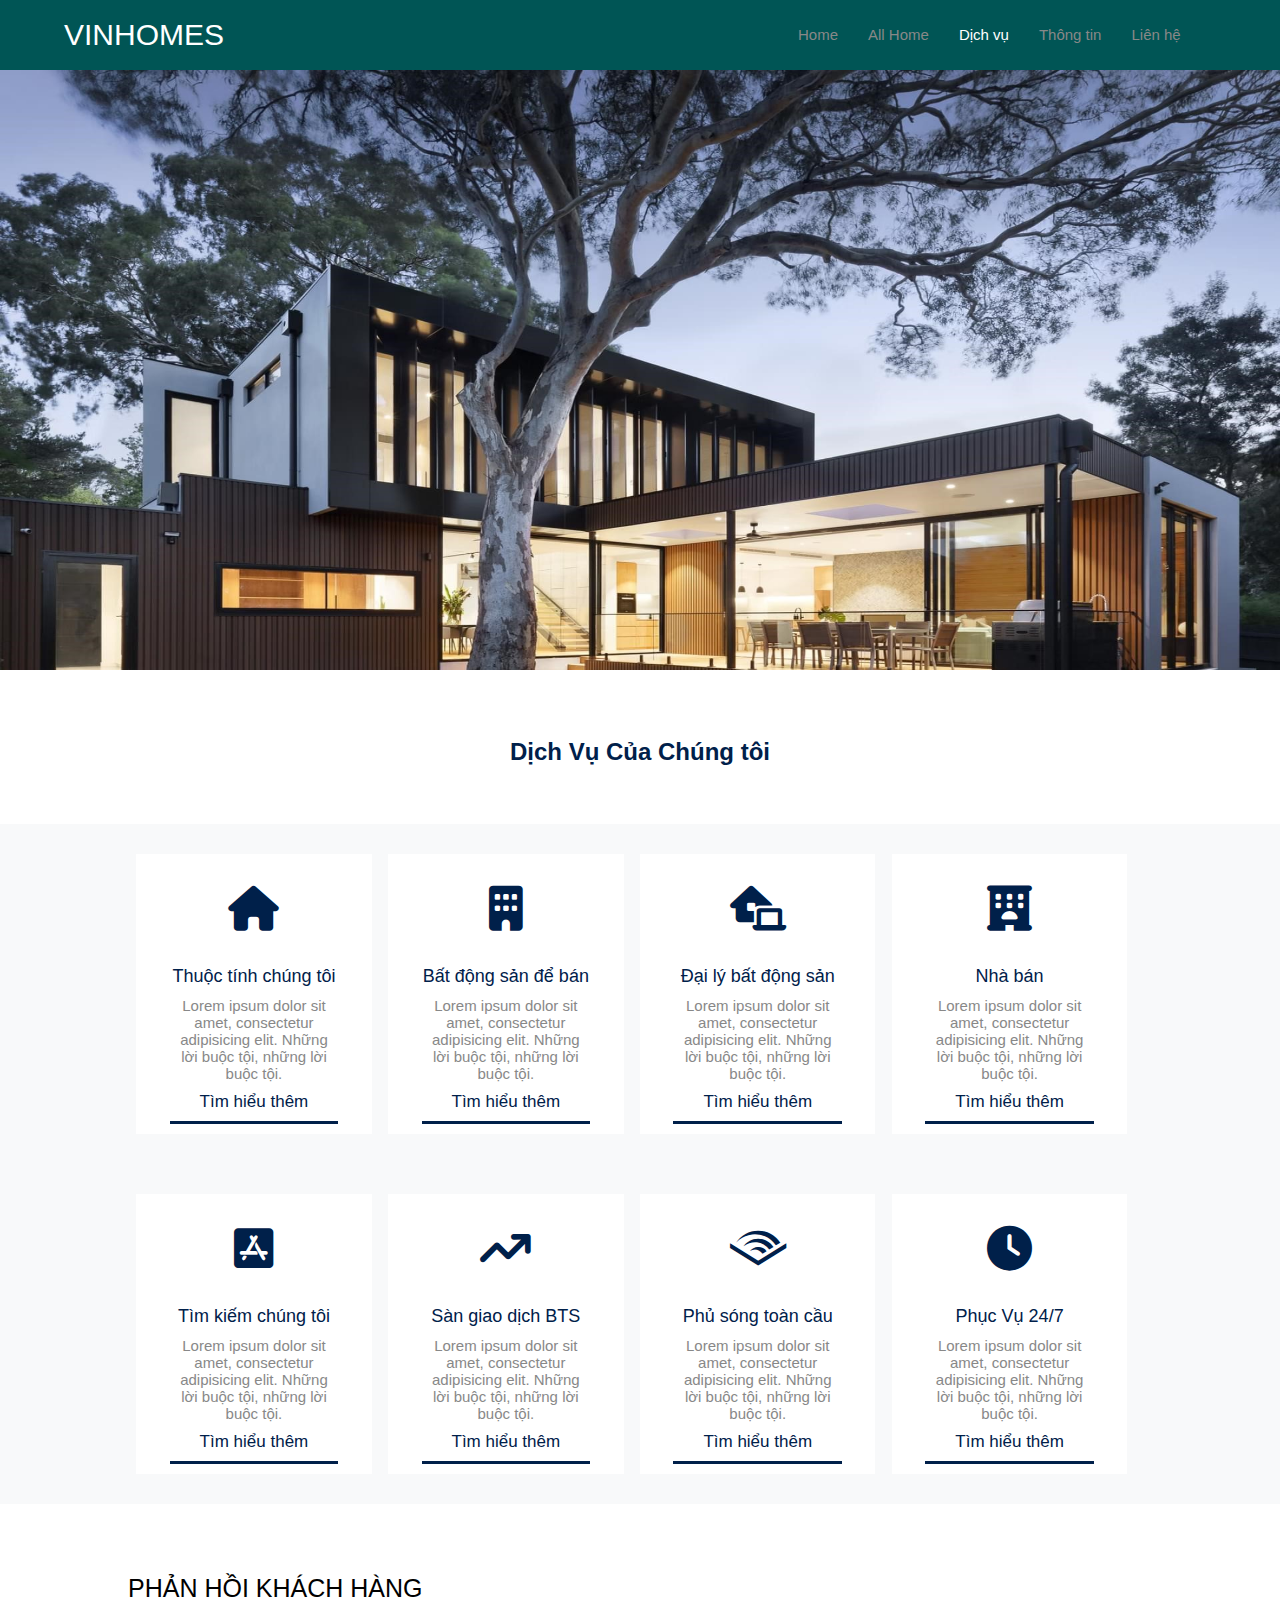
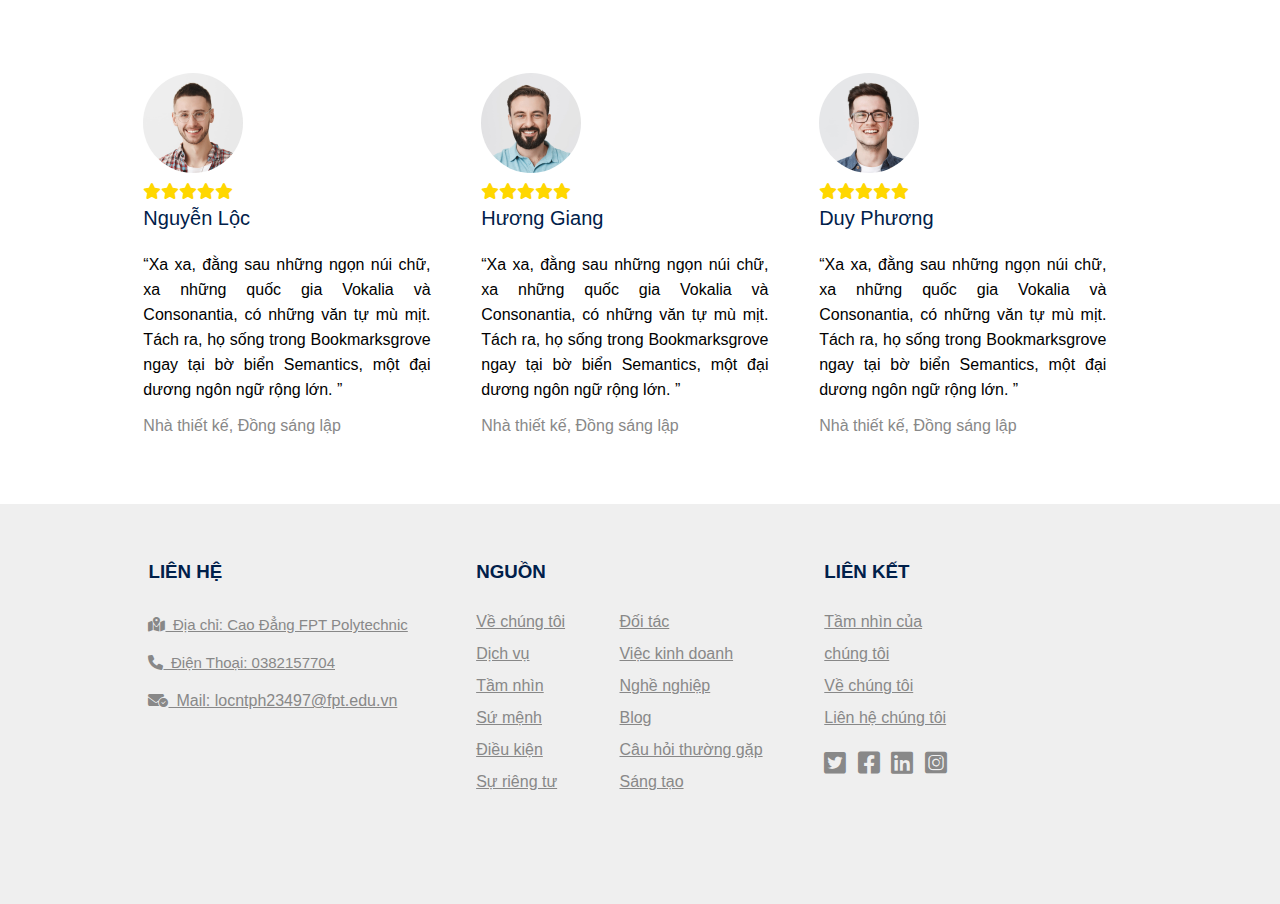
<file: dichvu.html>
<!DOCTYPE html>
<html lang="en">

<head>
    <meta charset="UTF-8">
    <meta http-equiv="X-UA-Compatible" content="IE=edge">
    <meta name="viewport" content="width=device-width, initial-scale=1.0">
    <title>Dịch Vụ</title>
    <link rel="stylesheet" href="trangchu.css">
    <link rel="stylesheet" href="asss/all.css">
</head>

<body>
    <header>
        <div class="menu">
            <div class="logo"> <a href="index.html">VINHOMES</a></div>

            <ul>
                <li><a href="index.html">Home</a></li>
                <li><a href="allhome.html">All Home</a></li>
                <li><a href="dichvu.html" style="color:#fff ;">Dịch vụ</a></li>
                <li><a href="thongtin.html">Thông tin</a></li>
                <li><a href="lienhe.html">Liên hệ</a></li>
            </ul>
        </div>
    </header>
    <nav><img src="images/hero_bg_31.jpg" alt="" width="100%" height="600px"></nav>
    <aside>
        <div class="tieude">
            <div class="dlnha"><h2>Dịch Vụ Của Chúng tôi</h2></div>
         </div>
        <div class="lienhe">
            <div class="lienketc">
                <div class="nhalk"><i class="fa-solid fa-house"></i></div>
                <div class="ndlk">Thuộc tính chúng tôi</div>
                <div class="ndan">Lorem ipsum dolor sit amet, consectetur adipisicing elit. Những lời buộc tội, những
                    lời buộc tội.</div>
                <div class="ctlk"><a href=""> Tìm hiểu thêm </a></div>
            </div>
            <div class="lienketc">
                <div class="nhalk"><i class="fa-solid fa-building"></i></div>
                <div class="ndlk">Bất động sản để bán</div>
                <div class="ndan">Lorem ipsum dolor sit amet, consectetur adipisicing elit. Những lời buộc tội, những
                    lời buộc tội.</div>
                <div class="ctlk"><a href=""> Tìm hiểu thêm </a></div>
            </div>
            <div class="lienketc">
                <div class="nhalk"> <i class="fa-solid fa-house-laptop"></i></div>
                <div class="ndlk">Đại lý bất động sản</div>
                <div class="ndan">Lorem ipsum dolor sit amet, consectetur adipisicing elit. Những lời buộc tội, những
                    lời buộc tội.</div>
                <div class="ctlk"><a href=""> Tìm hiểu thêm </a></div>
            </div>
            <div class="lienketc">
                <div class="nhalk"><i class="fa-solid fa-hotel"></i></div>
                <div class="ndlk">Nhà bán</div>
                <div class="ndan">Lorem ipsum dolor sit amet, consectetur adipisicing elit. Những lời buộc tội, những
                    lời buộc tội.</div>
                <div class="ctlk"><a href=""> Tìm hiểu thêm </a></div>
            </div>
        </div>
        <div class="lienhe">
            <div class="lienketc">
                <div class="nhalk"><i class="fa-brands fa-app-store-ios"></i></div>
                <div class="ndlk">Tìm kiếm chúng tôi</div>
                <div class="ndan">Lorem ipsum dolor sit amet, consectetur adipisicing elit. Những lời buộc tội, những
                    lời buộc tội.</div>
                <div class="ctlk"><a href=""> Tìm hiểu thêm </a></div>
            </div>
            <div class="lienketc">
                <div class="nhalk"><i class="fa-solid fa-arrow-trend-up"></i></div>
                <div class="ndlk">Sàn giao dịch BTS</div>
                <div class="ndan">Lorem ipsum dolor sit amet, consectetur adipisicing elit. Những lời buộc tội, những
                    lời buộc tội.</div>
                <div class="ctlk"><a href=""> Tìm hiểu thêm </a></div>
            </div>
            <div class="lienketc">
                <div class="nhalk"><i class="fa-brands fa-audible"></i></div>
                <div class="ndlk">Phủ sóng toàn cầu</div>
                <div class="ndan">Lorem ipsum dolor sit amet, consectetur adipisicing elit. Những lời buộc tội, những
                    lời buộc tội.</div>
                <div class="ctlk"><a href=""> Tìm hiểu thêm </a></div>
            </div>
            <div class="lienketc">
                <div class="nhalk"><i class="fa-solid fa-clock"></i></div>
                <div class="ndlk">Phục Vụ 24/7</div>
                <div class="ndan">Lorem ipsum dolor sit amet, consectetur adipisicing elit. Những lời buộc tội, những
                    lời buộc tội.</div>
                <div class="ctlk"><a href=""> Tìm hiểu thêm </a></div>
            </div>
        </div>
        <div class="danhgia">
            <div class="danhgiakh">PHẢN HỒI KHÁCH HÀNG </div>
            <div class="danhgiact">

                <img src="images/person_1-min.jpg" alt="" class="anhkh">
                <div class="sao"><i class="fa-solid fa-star"></i><i class="fa-solid fa-star"></i><i
                        class="fa-solid fa-star"></i><i class="fa-solid fa-star"></i><i class="fa-solid fa-star"></i>
                </div>
                <div class="tenkh">Nguyễn Lộc</div>
                <div class="dgkh">“Xa xa, đằng sau những ngọn núi chữ, xa những quốc gia Vokalia và Consonantia, có
                    những văn tự mù mịt. Tách ra, họ sống trong Bookmarksgrove ngay tại bờ biển Semantics, một đại dương
                    ngôn ngữ rộng lớn. ”</div>
                <div class="vaitro">Nhà thiết kế, Đồng sáng lập</div>
            </div>
            <div class="danhgiact">

                <img src="images/person_2-min.jpg" alt="" class="anhkh">
                <div class="sao"><i class="fa-solid fa-star"></i><i class="fa-solid fa-star"></i><i
                        class="fa-solid fa-star"></i><i class="fa-solid fa-star"></i><i class="fa-solid fa-star"></i>
                </div>
                <div class="tenkh">Hương Giang</div>
                <div class="dgkh">“Xa xa, đằng sau những ngọn núi chữ, xa những quốc gia Vokalia và Consonantia, có
                    những văn tự mù mịt. Tách ra, họ sống trong Bookmarksgrove ngay tại bờ biển Semantics, một đại dương
                    ngôn ngữ rộng lớn. ”</div>
                <div class="vaitro">Nhà thiết kế, Đồng sáng lập</div>
            </div>
            <div class="danhgiact">

                <img src="images/person_3-min.jpg" alt="" class="anhkh">
                <div class="sao"><i class="fa-solid fa-star"></i><i class="fa-solid fa-star"></i><i
                        class="fa-solid fa-star"></i><i class="fa-solid fa-star"></i><i class="fa-solid fa-star"></i>
                </div>
                <div class="tenkh">Duy Phương</div>
                <div class="dgkh">“Xa xa, đằng sau những ngọn núi chữ, xa những quốc gia Vokalia và Consonantia, có
                    những văn tự mù mịt. Tách ra, họ sống trong Bookmarksgrove ngay tại bờ biển Semantics, một đại dương
                    ngôn ngữ rộng lớn. ”</div>
                <div class="vaitro">Nhà thiết kế, Đồng sáng lập</div>
            </div>
        </div>

        
    </aside>
    <footer>
        <div class="nguon">
            <h3>LIÊN HỆ</h3>
            <p class="dcfpt"><a href=""> <i class="fa-solid fa-map-location-dot"></i>&#8194;Địa chỉ: Cao Đẳng FPT
                    Polytechnic</a></p>
            <p class="dcfpt"><a href=""> <i class="fa-solid fa-phone"></i>&#8194;Điện Thoại: 0382157704 </a></p>
            <p class="dcct"><a href=""><i class="fa-solid fa-envelope-circle-check"></i>&#8194;Mail:
                    locntph23497@fpt.edu.vn</a></p>
        </div>
        <div class="nguon">
            <h3>NGUỒN</h3>
            <ul class="nguon1">
                <li><a href="#">Về chúng tôi</a></li>
                <li><a href="#">Dịch vụ</a></li>
                <li><a href="#">Tầm nhìn</a></li>
                <li><a href="#">Sứ mệnh</a></li>
                <li><a href="#">Điều kiện</a></li>
                <li><a href="#">Sự riêng tư</a></li>
            </ul>
            <ul class="nguon2">
                <li><a href="#">Đối tác</a></li>
                <li><a href="#">Việc kinh doanh</a></li>
                <li><a href="#">Nghề nghiệp</a></li>
                <li><a href="#">Blog</a></li>
                <li><a href="#">Câu hỏi thường gặp</a></li>
                <li><a href="#">Sáng tạo</a></li>
            </ul>

        </div>
        <div class="nguon4">
            <h3>LIÊN KẾT</h3>
            <ul class="nguon1">
                <li><a href="#">Tầm nhìn của chúng tôi</a></li>
                <li><a href="#">Về chúng tôi</a></li>
                <li><a href="#">Liên hệ chúng tôi</a></li>
            </ul>
            <ul class="nguon3">
                <li><a href="https://www.facebook.com/profile.php?id=100019308222794"><i class="fa-brands fa-twitter-square"></i></a></li>
                <li><a href="https://www.facebook.com/profile.php?id=100019308222794"><i class="fa-brands fa-facebook-square"></i></a></li>
                <li><a href="https://www.facebook.com/profile.php?id=100019308222794"><i class="fa-brands fa-linkedin"></i></a></li>
                <li><a href="https://www.facebook.com/profile.php?id=100019308222794"><i class="fa-brands fa-instagram-square"></i></a></li>
            </ul>
        </div>

    </footer>
</body>

</html>
</file>
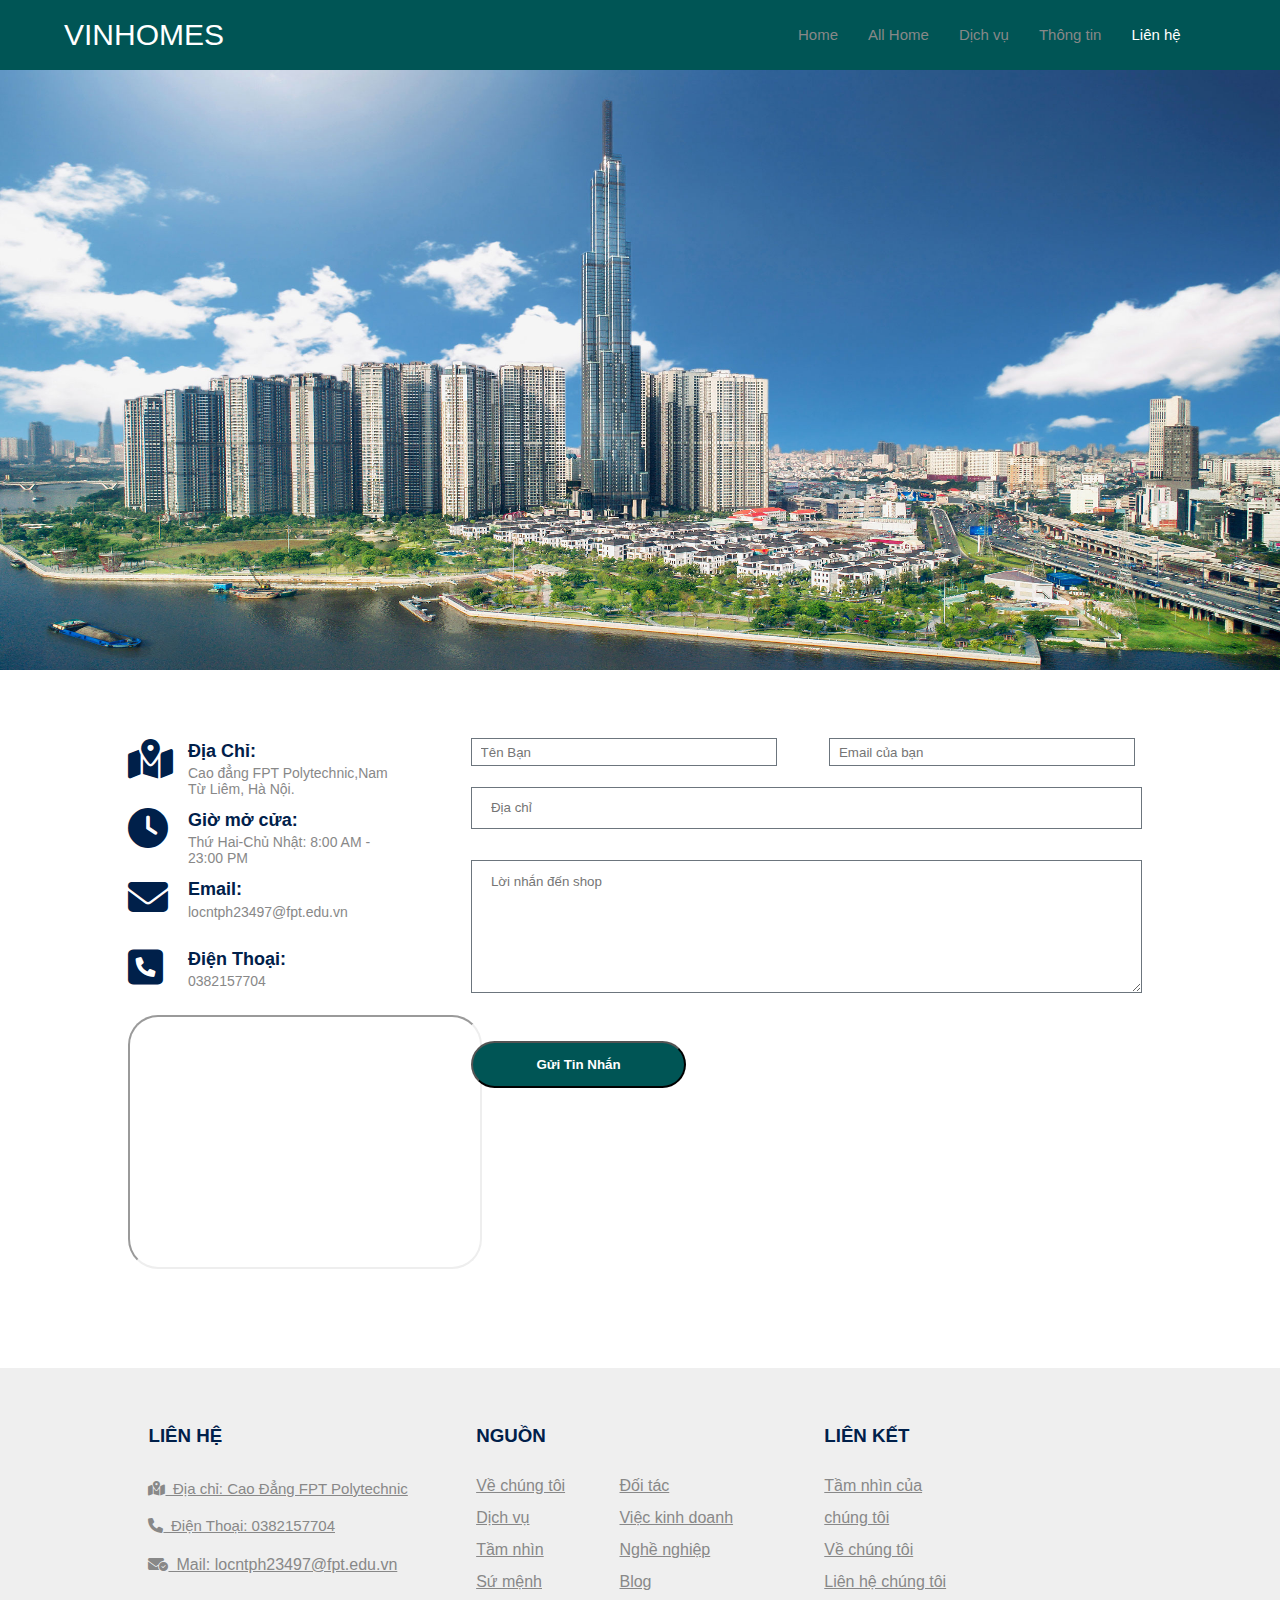
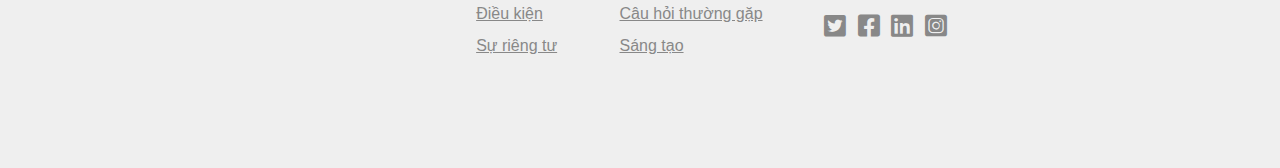
<file: lienhe.html>
<!DOCTYPE html>
<html lang="en">

<head>
    <meta charset="UTF-8">
    <meta http-equiv="X-UA-Compatible" content="IE=edge">
    <meta name="viewport" content="width=device-width, initial-scale=1.0">
    <title>Liên Hệ </title>
    <link rel="stylesheet" href="trangchu.css">
    <link rel="stylesheet" href="asss/all.css">
</head>

<body>
    <header>
        <div class="menu">
            <div class="logo"> <a href="index.html">VINHOMES</a></div>

            <ul>
                <li><a href="index.html">Home</a></li>
                <li><a href="allhome.html">All Home</a></li>
                <li><a href="dichvu.html">Dịch vụ</a></li>
                <li><a href="thongtin.html">Thông tin</a></li>
                <li><a href="lienhe.html" style="color:#fff ;">Liên hệ</a></li>
            </ul>
        </div>
    </header>
    <nav><img src="images/bia1.jpg" alt="" width="100%" height="600px"></nav>
    <aside>
        <div class="diadiem">
            <div class="diadiem11">
            <div class="diadiem1">
                <div class="dd1"><i class="fa-solid fa-map-location-dot"></i></div>
                <div class="dd2">Địa Chỉ:</div>
                <div class="dd3"> Cao đẳng FPT Polytechnic,Nam Từ Liêm, Hà Nội.
                </div>
            </div>
     
            <div class="diadiem1">
                <div class="dd1"><i class="fa-solid fa-clock"></i></div>
                <div class="dd2">Giờ mở cửa:</div>
                <div class="dd3">Thứ Hai-Chủ Nhật:
                    8:00 AM - 23:00 PM
                </div>
            </div>
            <div class="diadiem1">
                <div class="dd1"><i class="fa-solid fa-envelope"></i></div>
                <div class="dd2">Email:</div>
                <div class="dd3"> locntph23497@fpt.edu.vn
                </div>
            </div>
            <div class="diadiem1">
                <div class="dd1"><i class="fa-solid fa-square-phone"></i></div>
                <div class="dd2">Điện Thoại:</div>
                <div class="dd3"> 0382157704
                </div>
            </div>
            <div ><iframe src="https://www.google.com/maps/embed?pb=!1m18!1m12!1m3!1d3723.863981046053!2d105.74459305058346!3d21.03812778592452!2m3!1f0!2f0!3f0!3m2!1i1024!2i768!4f13.1!3m3!1m2!1s0x313454b991d80fd5%3A0x53cefc99d6b0bf6f!2zVHLGsOG7nW5nIENhbyDEkeG6s25nIEZQVCBQb2x5dGVjaG5pYw!5e0!3m2!1svi!2s!4v1658249787069!5m2!1svi!2s" width="350" height="250" style="border-radius:30px;" allowfullscreen="" loading="lazy" referrerpolicy="no-referrer-when-downgrade"></iframe></div>
            </div>
            <div class="diadiem2"><form action="#">
                 
                    <div class="name">
                        <input type="text" class="form-control" placeholder="Tên Bạn ">
                    </div>
                    <div class="name">
                        <input type="email" class="form-control" placeholder="Email của bạn">
                    </div>
                    <div class="name1">
                        <input type="text" class="form-control1" placeholder="Địa chỉ">
                    </div>
                    <div class="name1">
                        <textarea name="" id="" cols="30" rows="7" class="form-control" placeholder="Lời nhắn đến shop"></textarea>
                    </div>

                    <div class="name3">
                        <input type="submit" value="Gửi Tin Nhắn" class="name31">
                    </div>
              
            </form></div>
        </div>
    </aside>
    <footer>
        <div class="nguon">
            <h3>LIÊN HỆ</h3>
            <p class="dcfpt"><a href=""> <i class="fa-solid fa-map-location-dot"></i>&#8194;Địa chỉ: Cao Đẳng FPT
                    Polytechnic</a></p>
            <p class="dcfpt"><a href=""> <i class="fa-solid fa-phone"></i>&#8194;Điện Thoại: 0382157704 </a></p>
            <p class="dcct"><a href=""><i class="fa-solid fa-envelope-circle-check"></i>&#8194;Mail:
                    locntph23497@fpt.edu.vn</a></p>
        </div>
        <div class="nguon">
            <h3>NGUỒN</h3>
            <ul class="nguon1">
                <li><a href="#">Về chúng tôi</a></li>
                <li><a href="#">Dịch vụ</a></li>
                <li><a href="#">Tầm nhìn</a></li>
                <li><a href="#">Sứ mệnh</a></li>
                <li><a href="#">Điều kiện</a></li>
                <li><a href="#">Sự riêng tư</a></li>
            </ul>
            <ul class="nguon2">
                <li><a href="#">Đối tác</a></li>
                <li><a href="#">Việc kinh doanh</a></li>
                <li><a href="#">Nghề nghiệp</a></li>
                <li><a href="#">Blog</a></li>
                <li><a href="#">Câu hỏi thường gặp</a></li>
                <li><a href="#">Sáng tạo</a></li>
            </ul>

        </div>
        <div class="nguon4">
            <h3>LIÊN KẾT</h3>
            <ul class="nguon1">
                <li><a href="#">Tầm nhìn của chúng tôi</a></li>
                <li><a href="#">Về chúng tôi</a></li>
                <li><a href="#">Liên hệ chúng tôi</a></li>
            </ul>
            <ul class="nguon3">
                <li><a href="https://www.facebook.com/profile.php?id=100019308222794"><i class="fa-brands fa-twitter-square"></i></a></li>
                <li><a href="https://www.facebook.com/profile.php?id=100019308222794"><i class="fa-brands fa-facebook-square"></i></a></li>
                <li><a href="https://www.facebook.com/profile.php?id=100019308222794"><i class="fa-brands fa-linkedin"></i></a></li>
                <li><a href="https://www.facebook.com/profile.php?id=100019308222794"><i class="fa-brands fa-instagram-square"></i></a></li>
            </ul>
        </div>

    </footer>
</body>

</html>
</file>
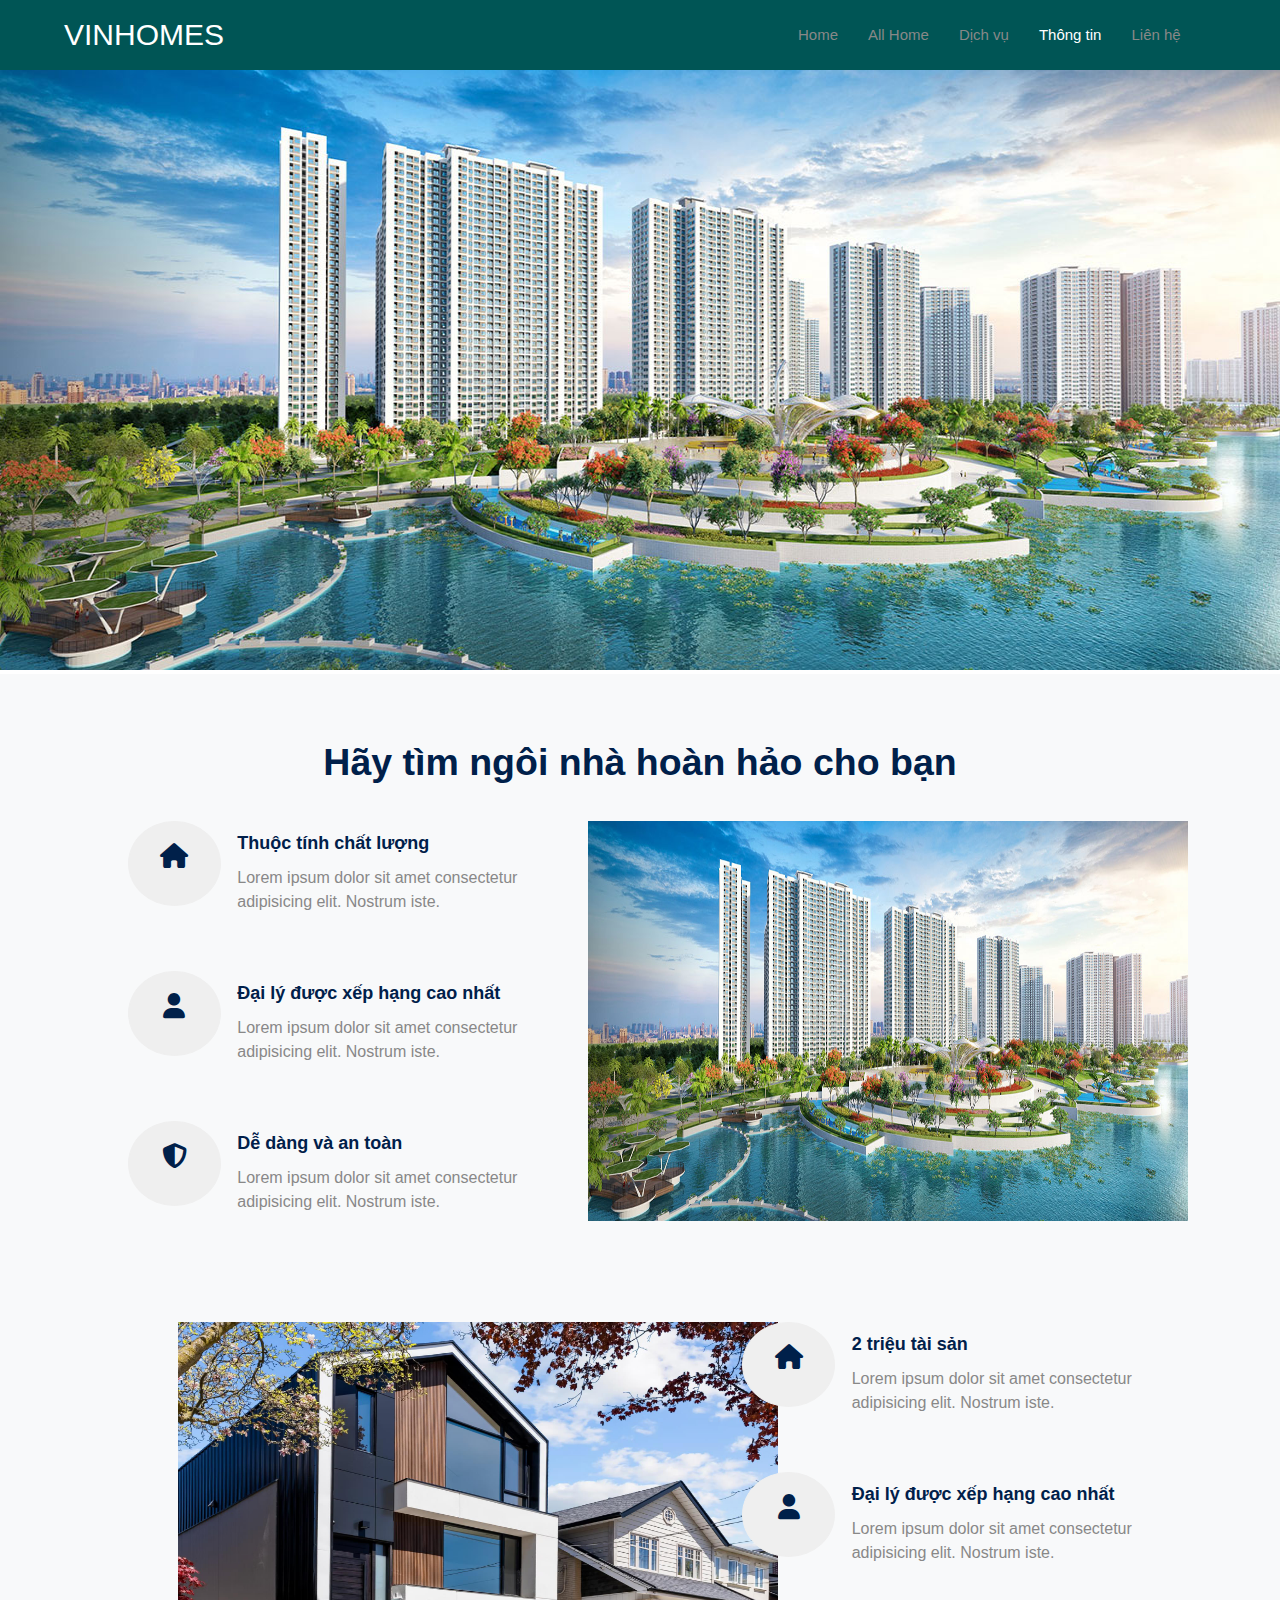
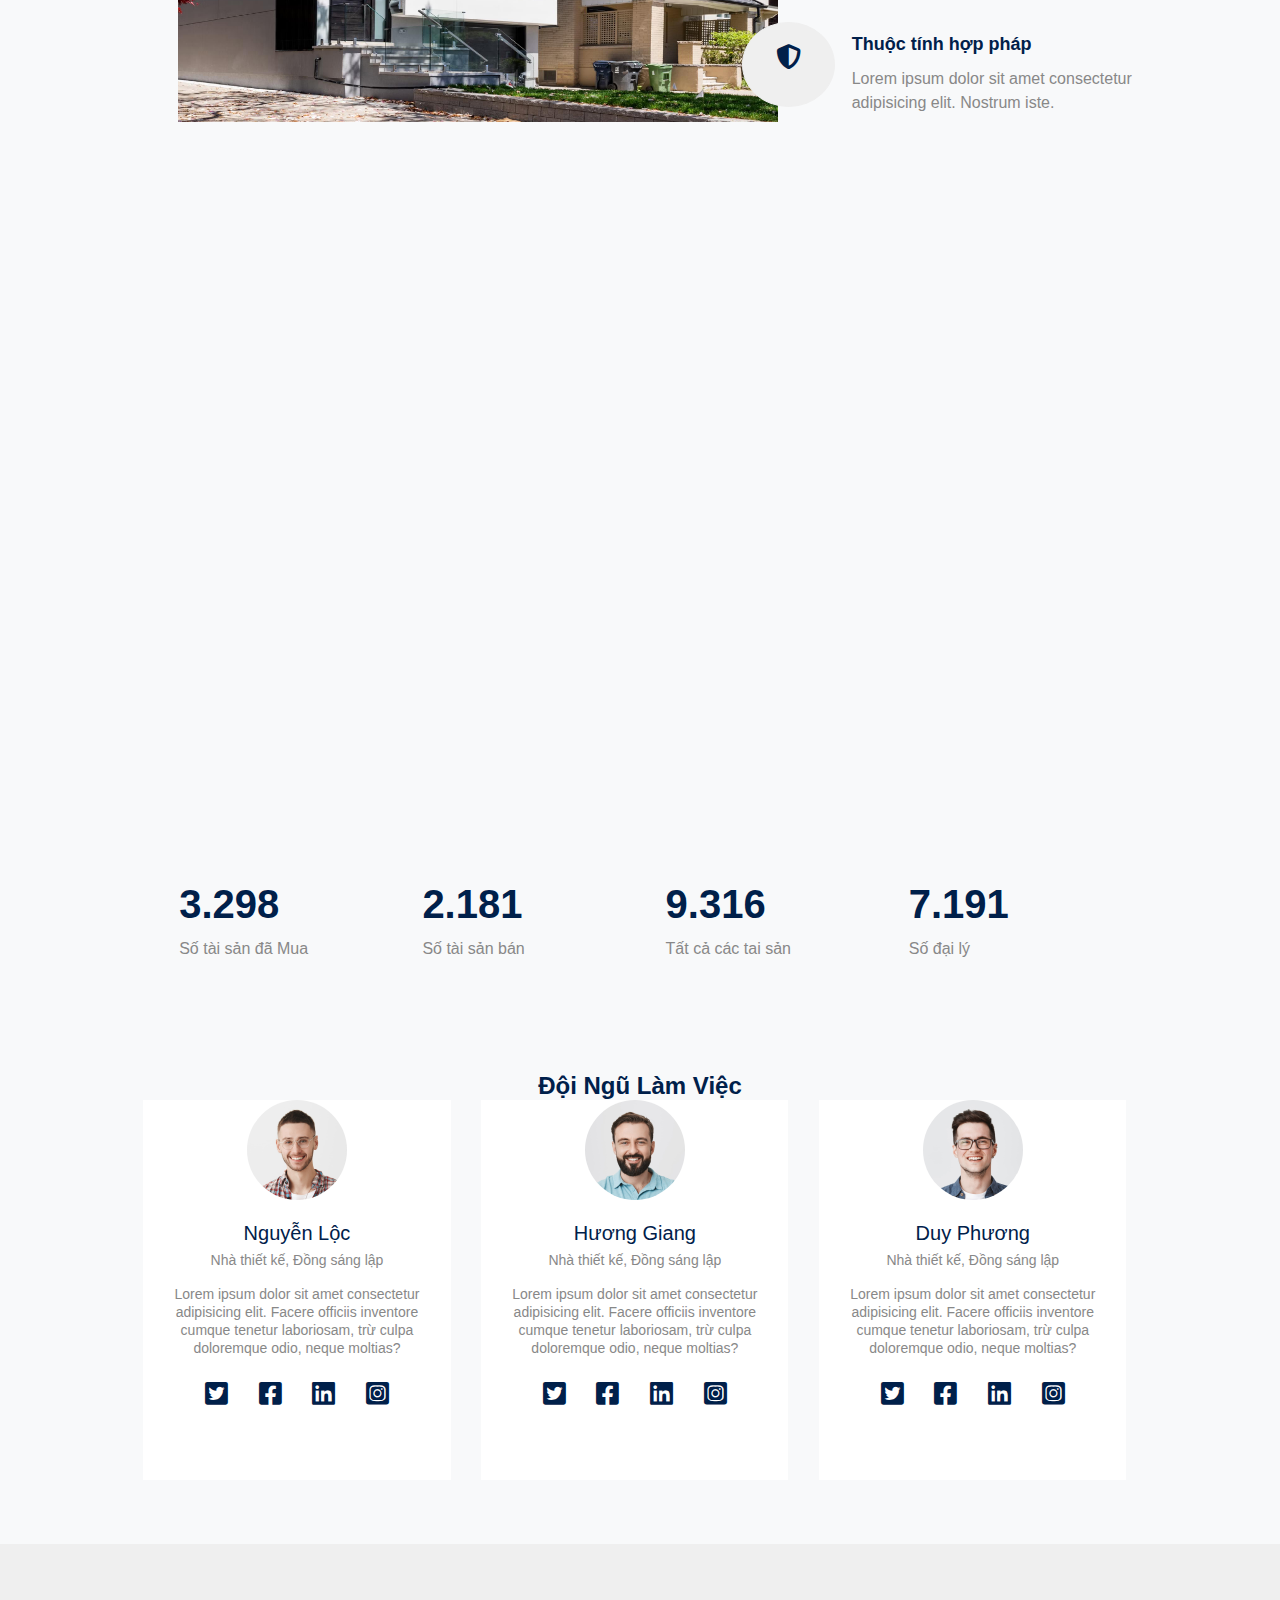
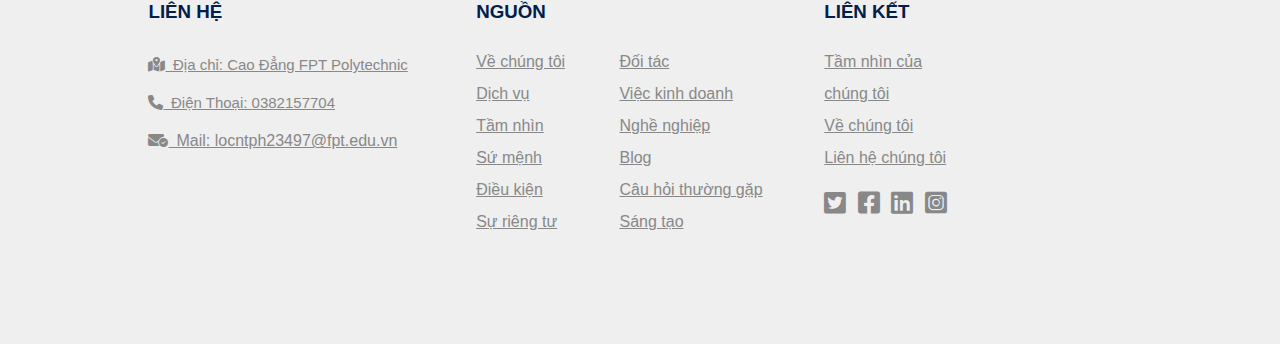
<file: thongtin.html>
<!DOCTYPE html>
<html lang="en">

<head>
    <meta charset="UTF-8">
    <meta http-equiv="X-UA-Compatible" content="IE=edge">
    <meta name="viewport" content="width=device-width, initial-scale=1.0">
    <title>Thông Tin </title>
    <link rel="stylesheet" href="trangchu.css">
    <link rel="stylesheet" href="asss/all.css">
</head>

<body>
    <header>
        <div class="menu">
            <div class="logo"> <a href="index.html">VINHOMES</a></div>

            <ul>
                <li><a href="index.html">Home</a></li>
                <li><a href="allhome.html">All Home</a></li>
                <li><a href="dichvu.html">Dịch vụ</a></li>
                <li><a href="thongtin.html" style="color:#fff ;">Thông tin</a></li>
                <li><a href="lienhe.html">Liên hệ</a></li>
            </ul>
        </div>
    </header>
    <nav><img src="images/bia6.jpg" alt="" width="100%" height="600px"></nav>
    <aside>
        
        <div class="timkiemnha">
            <div class="tknha">
                <h2>Hãy tìm ngôi nhà hoàn hảo cho bạn</h2>
            </div>
            
            <div class="tkct">
                <div class="taisan">
                    <div class="taisan1">
                        <div class="tkicon"><i class="fa-solid fa-house"></i></div>
                        <div class="tknd1">Thuộc tính chất lượng</div>
                        <div class="tknd2">Lorem ipsum dolor sit amet consectetur <br> adipisicing elit. Nostrum iste.
                        </div>
                    </div>
                    <div class="taisan1">
                        <div class="tkicon"><i class="fa-solid fa-user"></i></div>
                        <div class="tknd1">Đại lý được xếp hạng cao nhất</div>
                        <div class="tknd2">Lorem ipsum dolor sit amet consectetur <br> adipisicing elit. Nostrum iste.
                        </div>
                    </div>
                    <div class="taisan1">
                        <div class="tkicon"><i class="fa-solid fa-shield-halved"></i></div>
                        <div class="tknd1">
                            Dễ dàng và an toàn</div>
                        <div class="tknd2">Lorem ipsum dolor sit amet consectetur <br> adipisicing elit. Nostrum iste.
                        </div>
                    </div>
                </div>

                <div class="anhtaisan"><img src="images/bia6.jpg" alt="" class="anhts1"></div>

            </div>
         
            <div class="tkct">
                <div class="anhtaisan"><img src="images/hero_bg_2.jpg" alt="" class="anhts1"></div>
                <div class="taisan">
                    <div class="taisan1">
                        <div class="tkicon"><i class="fa-solid fa-house"></i></div>
                        <div class="tknd1">2 triệu tài sản</div>
                        <div class="tknd2">Lorem ipsum dolor sit amet consectetur <br> adipisicing elit. Nostrum iste.
                        </div>
                    </div>
                    <div class="taisan1">
                        <div class="tkicon"><i class="fa-solid fa-user"></i></div>
                        <div class="tknd1">Đại lý được xếp hạng cao nhất</div>
                        <div class="tknd2">Lorem ipsum dolor sit amet consectetur <br> adipisicing elit. Nostrum iste.
                        </div>
                    </div>
                    <div class="taisan1">
                        <div class="tkicon"><i class="fa-solid fa-shield-halved"></i></div>
                        <div class="tknd1">
                            Thuộc tính hợp pháp</div>
                        <div class="tknd2">Lorem ipsum dolor sit amet consectetur <br> adipisicing elit. Nostrum iste.
                        </div>
                    </div>
                </div>
            </div>
            <div class="tknhacon"><iframe width="80%" height="550px" src="https://www.youtube.com/embed/GQHoTllft40" title="YouTube video player" frameborder="0" allow="accelerometer; autoplay; clipboard-write; encrypted-media; gyroscope; picture-in-picture" allowfullscreen></iframe></div>
            <div class="muats">
                <div class="muats1">
                    <div class="ts1">3.298</div>
                    <div class="ts2">Số tài sản đã Mua</div>
                </div>
                <div class="muats1">
                    <div class="ts1">2.181</div>
                    <div class="ts2">Số tài sản bán</div>
                </div>
                <div class="muats1">
                    <div class="ts1">9.316</div>
                    <div class="ts2">Tất cả các tai sản</div>
                </div>
                <div class="muats1">
                    <div class="ts1">7.191</div>
                    <div class="ts2">Số đại lý</div>
                </div>

            </div>
        </div>
       
        <div class="daily">
            <div class="dlnha">
                <h2>Đội Ngũ Làm Việc</h2>
            </div>
            <div class="dlct">
                <div class="dlct1"><img src="images/person_1-min.jpg" alt="" class="dlanh"></div>
                <div class="dlct2">Nguyễn Lộc</div>
                <div class="dlct3">Nhà thiết kế, Đồng sáng lập</div>
                <div class="dlct4">Lorem ipsum dolor sit amet consectetur adipisicing elit. Facere officiis inventore
                    cumque tenetur laboriosam, trừ culpa doloremque odio, neque moltias? </div>
                <div class="lkxht">
                    <div class="lkxh"><a href=""><i class="fa-brands fa-twitter-square"></i></a></div>
                    <div class="lkxh"><a href=""><i class="fa-brands fa-facebook-square"></i></a></div>
                    <div class="lkxh"><a href=""><i class="fa-brands fa-linkedin"></i></a></div>
                    <div class="lkxh"><a href=""><i class="fa-brands fa-instagram-square"></i></a></div>
                </div>
            </div>
            <div class="dlct">
                <div class="dlct1"><img src="images/person_2-min.jpg" alt="" class="dlanh"></div>
                <div class="dlct2">Hương Giang</div>
                <div class="dlct3">Nhà thiết kế, Đồng sáng lập</div>
                <div class="dlct4">Lorem ipsum dolor sit amet consectetur adipisicing elit. Facere officiis inventore
                    cumque tenetur laboriosam, trừ culpa doloremque odio, neque moltias? </div>
                <div class="lkxht">
                    <div class="lkxh"><a href=""><i class="fa-brands fa-twitter-square"></i></a></div>
                    <div class="lkxh"><a href=""><i class="fa-brands fa-facebook-square"></i></a></div>
                    <div class="lkxh"><a href=""><i class="fa-brands fa-linkedin"></i></a></div>
                    <div class="lkxh"><a href=""><i class="fa-brands fa-instagram-square"></i></a></div>
                </div>
            </div>
            <div class="dlct">
                <div class="dlct1"><img src="images/person_3-min.jpg" alt="" class="dlanh"></div>
                <div class="dlct2">Duy Phương</div>
                <div class="dlct3">Nhà thiết kế, Đồng sáng lập</div>
                <div class="dlct4">Lorem ipsum dolor sit amet consectetur adipisicing elit. Facere officiis inventore
                    cumque tenetur laboriosam, trừ culpa doloremque odio, neque moltias? </div>
                <div class="lkxht">
                    <div class="lkxh"><a href=""><i class="fa-brands fa-twitter-square"></i></a></div>
                    <div class="lkxh"><a href=""><i class="fa-brands fa-facebook-square"></i></a></div>
                    <div class="lkxh"><a href=""><i class="fa-brands fa-linkedin"></i></a></div>
                    <div class="lkxh"><a href=""><i class="fa-brands fa-instagram-square"></i></a></div>
                </div>
            </div>
        </div>
    </aside>
    <footer>
        <div class="nguon">
            <h3>LIÊN HỆ</h3>
            <p class="dcfpt"><a href=""> <i class="fa-solid fa-map-location-dot"></i>&#8194;Địa chỉ: Cao Đẳng FPT
                    Polytechnic</a></p>
            <p class="dcfpt"><a href=""> <i class="fa-solid fa-phone"></i>&#8194;Điện Thoại: 0382157704 </a></p>
            <p class="dcct"><a href=""><i class="fa-solid fa-envelope-circle-check"></i>&#8194;Mail:
                    locntph23497@fpt.edu.vn</a></p>
        </div>
        <div class="nguon">
            <h3>NGUỒN</h3>
            <ul class="nguon1">
                <li><a href="#">Về chúng tôi</a></li>
                <li><a href="#">Dịch vụ</a></li>
                <li><a href="#">Tầm nhìn</a></li>
                <li><a href="#">Sứ mệnh</a></li>
                <li><a href="#">Điều kiện</a></li>
                <li><a href="#">Sự riêng tư</a></li>
            </ul>
            <ul class="nguon2">
                <li><a href="#">Đối tác</a></li>
                <li><a href="#">Việc kinh doanh</a></li>
                <li><a href="#">Nghề nghiệp</a></li>
                <li><a href="#">Blog</a></li>
                <li><a href="#">Câu hỏi thường gặp</a></li>
                <li><a href="#">Sáng tạo</a></li>
            </ul>

        </div>
        <div class="nguon4">
            <h3>LIÊN KẾT</h3>
            <ul class="nguon1">
                <li><a href="#">Tầm nhìn của chúng tôi</a></li>
                <li><a href="#">Về chúng tôi</a></li>
                <li><a href="#">Liên hệ chúng tôi</a></li>
            </ul>
            <ul class="nguon3">
                <li><a href="https://www.facebook.com/profile.php?id=100019308222794"><i class="fa-brands fa-twitter-square"></i></a></li>
                <li><a href="https://www.facebook.com/profile.php?id=100019308222794"><i class="fa-brands fa-facebook-square"></i></a></li>
                <li><a href="https://www.facebook.com/profile.php?id=100019308222794"><i class="fa-brands fa-linkedin"></i></a></li>
                <li><a href="https://www.facebook.com/profile.php?id=100019308222794"><i class="fa-brands fa-instagram-square"></i></a></li>
            </ul>
        </div>

    </footer>
</body>

</html>
</file>
<file: trangchu.css>
* {
    margin: 0;
    padding: 0;
    box-shadow: inset;
    font-family: "Work Sans", sans-serif;
}
body {
    width: 100%;
    margin: auto;
}
/*phần menu */
header {
    width: 100%;
}
.menu {
    width: 100%;
    background: #005555;
    height: 70px;
}
.menu ul li a {
    text-decoration: none;
    display: inline-block;
    color: #888;
    padding-left: 30px;
    font-size: 15px;
}

.menu ul {
    margin-left: 60%;
}

.menu ul li {
    float: left;
    list-style: none;
    line-height: 70px;
}

.menu li a:hover {
    color: #ffffff;
}

.logo a {
    font-family: Arial, Helvetica, sans-serif;
    text-decoration: none;
    color: #ffffff;
    padding-left: 5%;
    line-height: 70px;
    float: left;
    font-size: 30px;
}

/* phần nội dung */
aside {
    width: 100%;

}

.tieude {
    width: 100%;
    height: 150px;
    float: left;
}

.tieude1 {
    width: 40%;
    float: left;
    line-height: 150px;
    padding-left: 10%;
    color: #00204a;
}

.tieudect {
    width: 40%;
    float: right;
    text-align: right;
    padding-right: 10%;
    line-height: 150px;

}

.tieudect a {
    color: #ffffff;

    padding: 0px 20px;
    padding: 15px;
    background: #005555;
    border: 1px solid #c2c2c2;
    border-radius: 50px;
}

.tieudect:hover {
    transform: scale(1.02);
}

/*chi tết sản phẩm */
.sanpham {
    width: 80%;
    padding: 0% 10%;
    float: left;
  
}

.sanphamct {
    float: left;
    width: 30%;
    border: 1px solid #c2c2c2;
    height: 560px;
    margin: 0% 1.5%;
    margin-bottom: 5%;

}

.anhsanpham {
    width: 98%;
    padding: 1%;
    height: 280px;
}

.giatien {
    color: #005555;
    font-size: 23px;
    font-weight: bold;
    padding: 2% 8%;

}

.diachi {
    color: #6c757d;

    font-size: 15px;
    padding: 2% 8%;
    padding-bottom: 3%;
}

.quocgia {
    font-size: 23px;
    font-weight: 700;
    color: #000;
    padding: 3% 8%;
}

.iconct {
    padding: 3% 8%;
    color: #6c757d;
    font-size: 15px;
    padding-bottom: 10%;
}

.chitietsp a {

    padding: 3% 8%;
    border: 1px solid #ffffff;
    text-decoration: none;
    border-radius: 50px;
    margin: 3% 8%;
    background: #005555;
    color: #ffffff;
}

.chitietsp:hover {
    transform: scale(1.05);
}

/* lien hệ */
.lienhe {
    float: left;
    width: 80%;
    height: 340px;
    background: #f8f9fa;
    padding: 0% 10%;
}

.lienketc {
    float: left;
    margin: 30px 0.8%;
    width: 23%;
    text-align: center;
    background: #ffffff;
    height: 280px;

}

.nhalk {
    padding: 30px 20px;
    font-size: 45px;
    color: #00204a;
}

.ndlk {
    color: #00204a;
    font-size: 18px;
}

.ndan {
    font-size: 15px;
    color: #888;
    padding: 10px 40px;
}

.ctlk a {
    text-decoration: none;
    font-size: 17px;
    color: #00204a;
    padding: 10px 30px;
    border-bottom: 3px solid #00204a;
}

.ctlk a:hover {
    border: none;
}

/*danh gia */
.danhgia {
    width: 80%;
    float: left;
    height: 600px;
    background: #ffffff;
    padding: 0% 10%;
}

.danhgiact {
    width: 30%;
    margin: 0% 1.5%;
    float: left;
}

.danhgiakh {
    font-size: 25px;
    padding: 70px 0px;
}

.anhkh {
    width: 100px;
    border-radius: 100%;
}

.sao {
    padding: 2% 0% 0% 0%;
    color: gold;
}

.tenkh {
    font-size: 20px;
    color: #00204a;
    padding-bottom: 7%;
    padding-top: 2%;
}

.dgkh {
    text-align: justify;
    padding-right: 20px;
    line-height: 25px;
    padding-bottom: 5%;
    color: #000;
}

.vaitro {
    color: #888;
}

/* timkiemnha*/
.timkiemnha {
    width: 80%;
    float: left;

    background: #f8f9fa;
    padding: 0% 10%;
}

.tknha {
    font-size: 25px;
    text-align: center;
    font-weight: 400;
    line-height: 2;
    color: #00204a;
    padding-top: 5%;
    padding-bottom: 2%;
}

.tknhacon {
    text-align: center;
    padding: 2% 0%;
    color: #888;
    line-height: 25px;
    padding-bottom: 5%;
}

.tkct {
    padding-bottom: 5%;
    width: 100%;
    background: #f8f9fa;
    float: left;
}

.taisan {
    float: left;
    width: 40%;

}

.taisan1 {
    width: 100%;

    height: 150px;
}

.anhtaisan {
    float: left;
    width: 60%;

}

.anhts1 {
    width: 600px;
    height: 400px;
    padding: 0px 50px;
}

.tkicon {
    text-align: center;
    width: 50px;
    height: 60px;
    font-size: 25px;
    border: 1px solid #efefef;
    border-radius: 100%;
    padding: 5% 5%;
    background: #efefef;
    float: left;
    padding-bottom: 3px;
    color: #00204a;
}

.tkicon:hover {
    background: #ffffff;
    border: 2px solid #00204a;
}

.tknd1 {
    float: left;
    font-size: 18px;
    font-weight: 700;
    color: #00204a;
    padding: 3% 4%;
}

.tknd2 {
    float: left;
    color: #888;
    padding: 0% 4%;
    line-height: 1.5;
}

/*mua bán tài sản */
.muats {
    padding-top: 5%;
    padding-bottom: 5%;
    padding-left: 5%;
    width: 95%;
    float: left;
}

.muats1 {
    width: 25%;
    float: left;
}

.ts1 {
    font-size: 40px;
    font-weight: 700;
    color: #00204a;
}

.ts2 {
    font-weight: 400;
    font-size: 16px;
    color: #888;
    padding: 5% 0%;
}

/*ứng tuyển */
.ungtuyen {
    float: left;
    width: 100%;
    text-align: center;
    height: 320px;
}

.utuyen {
    line-height: 1.5;
    color: #00204a;
    padding: 5% 0% 0% 0%;
    padding-bottom: 4%;
}

.utclick a {

    text-decoration: none;
    color: #ffffff;
    background: #005555;
    border: 1px solid #005555;
    padding: 1.5% 2%;
    border-radius: 40px;
}

.utclick:hover {
    transform: scale(1.05);
}

/* daily*/
.daily {
    float: left;
    width: 80%;
    padding: 0% 10%;
    background: #f8f9fa;
    padding-bottom: 5%;

}

.dlnha {
    text-align: center;
    font-weight: 400;
    color: #00204a;
    padding-top: 5%;
    
}

.dlnhacon {
    text-align: center;
    padding: 0% 20%;
    color: #888;
    line-height: 25px;
    padding-bottom: 5%;
}

.dlct {
    float: left;
    margin: 0% 1.5%;
    text-align: center;
    width: 30%;
    background: #ffffff;
    height: 380px;
}

.dlanh {
    width: 100px;
    border-radius: 100%;
}

.dlct2 {
    font-size: 20px;
    font-weight: 400;
    line-height: 1.4;
    color: #00204a;
    padding-top: 5%;
}

.dlct3 {
    font-size: 14px;
    font-weight: 400;
    line-height: 1.2;
    color: #888;
    padding-top: 5px;
}

.dlct4 {
    font-size: 14px;
    font-weight: 400;
    line-height: 1.3;
    color: #888;
    padding: 5% 5%;

}

.lkxht {
    float: left;
    width: 100%;
    padding-left: 15%;
}

.lkxh a {
    font-size: 26px;
    float: left;
    padding: 2% 5%;
    color: #00204a;
}

.lkxh:hover {
    transform: scale(1.08);
}

/*footer*/
footer {
    float: left;
    width: 80%;
    padding: 0% 10%;
    height: 400px;
    background: #efefef;
}

.nguon {
    float: left;
    width: 28%;
    padding: 0% 2%;
}

h3 {
    padding: 20% 0% 0%;
    padding-bottom: 8%;
    color: #00204a
}

.dcfpt a {
    font-size: 15px;
    color: #888;
    line-height: 2.5;
    text-decoration: underline;
}

.dcfpt a:hover {
    color: #00204a;
    text-decoration: none;
}

.dcct a {
    text-decoration: none;
    color: #888;
    line-height: 2.5;
    text-decoration: underline;
}

.dcct a:hover {
    color: #00204a;
    text-decoration: none;
}

a {
    text-decoration: none;
}

li {
    list-style: none;
}

.nguon1 {
    width: 50%;
    float: left;
}

.nguon1 li a {
    color: #888;
    line-height: 2;
    text-decoration: underline;
}

.nguon2 {
    width: 50%;
    float: left;
}

.nguon2 li a {
    color: #888;
    line-height: 2;
    text-decoration: underline;
}

.nguon3 {
    width: 100%;
    float: left;

}

.nguon3 a {
    float: left;
    color: #888;
    font-size: 25px;
    padding: 5% 0%;
    padding-right: 4%;

}

.nguon4 {
    float: left;
    width: 28%;
    padding: 0% 4%;

}

.nguon1 li a:hover {
    color: #00204a;
    text-decoration: none;

}

.nguon2 li a:hover {
    color: #00204a;
    text-decoration: none;
}

.nguon3 li a:hover {
    color: #00204a;
    text-decoration: none;
    transform: scale(1.08);
}

/*lienhe.css */
.diadiem {
    float: left;
    width: 80%;
    padding: 5% 10%;
}

.diadiem1 {
    width: 100%;
    float: left;
    padding-bottom: 3%;

}

.diadiem11 {
    width: 30%;
    float: left;
    padding-bottom: 3%;

}

.diadiem2 {
    width: 70%;
    float: left;
    padding-bottom: 3%;

}

.dd1 {
    float: left;
    width: 60px;
    height: 60px;
    font-size: 40px;
    color: #00204a;
}

.dd2 {
    font-weight: 700;
    font-size: 18px;
    color: #00204a;
    padding: 1% 4%;
}

.dd3 {
    font-size: 14px;
    color: #888;
    padding-right: 10%;
}

.name {
    float: left;
    width: 40%;
    margin: 0% 5%;
}

.form-control {
    border: 1px solid #6c757d;
 
    width: 100%;
    padding: 2% 3%;
    margin-bottom: 7%;


}
.form-control1 {
    border: 1px solid #6c757d;
 
    width: 100%;
    padding: 2% 3%;
    margin-bottom: 5%;

}

.name1 {
    width: 88%;
    margin: 0% 5%;
}

.name31 {
    width: 30%;
    padding: 2% 0;
    border-radius: 50px;
    background: #005555;
    color: #ffffff;
    font-weight: 700;
    margin: 0% 5%;
}
/* chi tiết sản phẩm */ 
.ttvincom{
    color: #00204a;
    line-height: 1.7;
    text-align: justify;
    font-size: 18px;
    font-weight: 600;
    padding-bottom: 15px;
    padding-left: 4%;
}
.ttvincom1{
    color: #00204a;
    line-height: 1.7;
    text-align: justify;
    font-size: 15px;
    padding-left: 4%;
}
.anhtscon{
    float: left;
    width: 100%;
    text-align: center;
    padding: 3% 0%;
}
.vincomphong{
    height: 100px;
    width: 22%;
    padding: 0% 0.2%;
}
.tuvan{
    text-align: center;
    line-height: 1.7;
}
.tuvan1{
    margin: 15px 20%;
    padding: 10px 15px;
    border-radius: 15px;
    float: left;
    width: 60%;
}
.tuvan11{
    font-size: 16px;
    font-weight: 600;
    color: #ffffff;
    background: #005555;
    margin: 15px 20%;
    padding: 10px 15px;
    border-radius: 15px;
    float: left;
    width: 68%;
}
</file>
